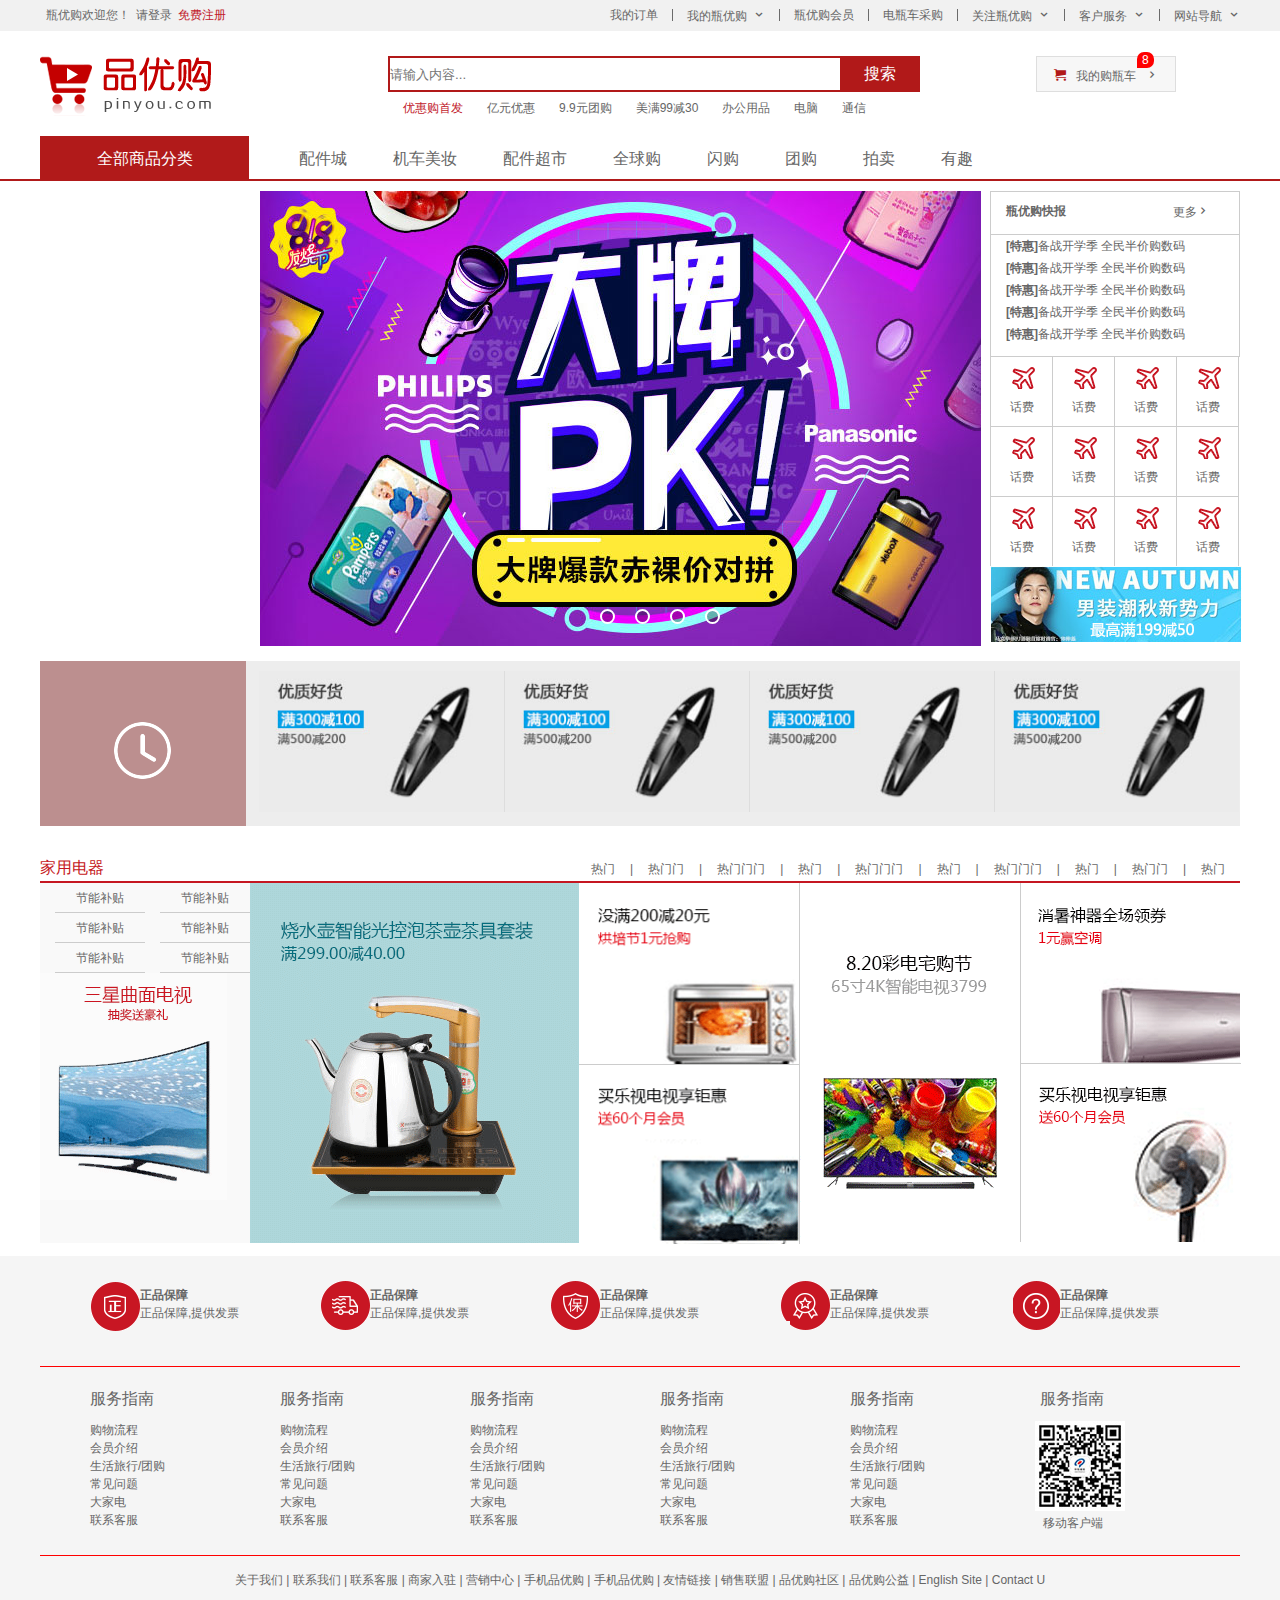
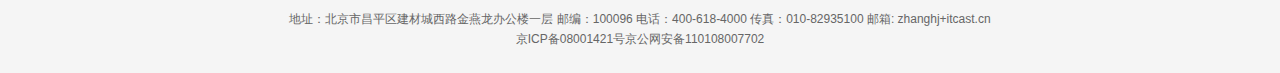
<file: index.html>
<!DOCTYPE html>
<html lang="en">

<head>
    <meta charset="UTF-8">
    <title>瓶优购</title>
    <meta name="viewport" content="width=device-width, initial-scale=1.0">
    <meta name="description" content="专业网上购买电瓶车电瓶，品优购商城-专业的综合网上购物商城,销售家电、数码通讯、电脑、家居百货、服装服饰、母婴、图书、食品等数万个品牌优质商品.便捷、诚信的服务，为您提供愉悦的网上购物体验!" />
    <meta name="keywords" content="网上购物,网上商城,手机,笔记本,电脑,MP3,CD,VCD,DV,相机,数码,配件,手表,存储卡,京东" />
    <link rel="shortcut icon" href="favicon.ico" type="image/x-icon" />
    <link rel="stylesheet" href="./css/base.css">
    <link rel="stylesheet" href="./css/common.css">
    <link rel="stylesheet" href="./css/index.css">
</head>

<body>
    <div class="shortcut">
        <div class="w">
            <div class="fl">
                <ul>
                    <li>瓶优购欢迎您！</li>
                    <li><a href="#">请登录</a></li>
                    <li><a href="注册页面.html" target="_blank" class="red">免费注册</a></li>
                </ul>
            </div>
            <div class="fr">
                <li><a href="#">我的订单</a></li>
                <li></li>
                <li class="icomoon"><a href="#">我的瓶优购</a></li>
                <li></li>
                <li><a href="#">瓶优购会员</a></li>
                <li></li>
                <li><a href="#">电瓶车采购</a></li>
                <li></li>
                <li class="icomoon"><a href="#">关注瓶优购</a></li>
                <li></li>
                <li class="icomoon"><a href="#">客户服务</a></li>
                <li></li>
                <li class="icomoon"><a href="#">网站导航</a></li>
            </div>
        </div>
    </div>
    <header class="header w">
        <div class="logo">
            <h1>
                <a herf="index.html" title="买电瓶就上瓶优购">瓶优购官网</a>
            </h1>
        </div>
        <div class="search w">
            <input type="text" placeholder="请输入内容..."><button>搜索</button>
            <div class="hotwords">
                <ul>
                    <li style="color: red;"><a href="#" class="red">优惠购首发</a></li>
                    <li><a href="#">亿元优惠</a></li>
                    <li><a href="#">9.9元团购</a></li>
                    <li><a href="#">美满99减30</a></li>
                    <li><a href="#">办公用品</a></li>
                    <li><a href="#">电脑</a></li>
                    <li><a href="#">通信</a></li>
                </ul>
            </div>
            <div class="shopcar">
                <a href="./购物车页面.html" target="_blank">我的购瓶车</a><span>8</span>
            </div>
        </div>
    </header>
    <nav class="nav">
        <div class="w">
            <div class="dropdown">
                <div class="dt">
                    全部商品分类
                </div>
                <div class="dd">
                    <ul>
                        <li><a href="#">家用电器</a> </li>
                        <li><a href="列表页.html" target="_blank">手机、</a><a href="#">数码、 </a><a href="#">通信</a> </li>
                        <li><a href="#">电脑、办公</a> </li>
                        <li><a href="#">家居、家具、家装、厨具</a> </li>
                        <li><a href="#">男装、女装、童装、内衣</a> </li>
                        <li><a href="#">个户化妆、清洁用品、宠物</a> </li>
                        <li><a href="#">鞋靴、箱包、珠宝、奢侈品</a> </li>
                        <li><a href="#">运动户外、钟表</a> </li>
                        <li><a href="#">汽车、汽车用品</a> </li>
                        <li><a href="#">母婴、玩具乐器</a> </li>
                        <li><a href="#">食品、酒类、生鲜、特产</a> </li>
                        <li><a href="#">医药保健</a> </li>
                        <li><a href="#">图书、音像、电子书</a> </li>
                        <li><a href="#">彩票、旅行、充值、票务</a> </li>
                        <li><a href="#">理财、众筹、白条、保险</a> </li>
                    </ul>
                </div>
            </div>
            <div class="navitems">
                <ul>
                    <li><a href="#">配件城</a></li>
                    <li><a href="#">机车美妆</a></li>
                    <li><a href="#">配件超市</a></li>
                    <li><a href="#">全球购</a></li>
                    <li><a href="#">闪购</a></li>
                    <li><a href="#">团购</a></li>
                    <li><a href="#">拍卖</a></li>
                    <li><a href="#">有趣</a></li>
                </ul>
            </div>
        </div>
    </nav>
    <div class="w main">
        <div class="focus">
            <img src="./upload/focus.jpg">
        </div>
        <div class="newflash">
            <div class="news">
                <div class="newshd">
                    <b>瓶优购快报</b><a href="#">更多</a>
                </div>
                <div class="newsbd">
                    <ul>
                        <li><a href="#"><b>[特惠]</b>备战开学季 全民半价购数码</a></li>
                        <li><a href="#"><b>[特惠]</b>备战开学季 全民半价购数码</a></li>
                        <li><a href="#"><b>[特惠]</b>备战开学季 全民半价购数码</a></li>
                        <li><a href="#"><b>[特惠]</b>备战开学季 全民半价购数码</a></li>
                        <li><a href="#"><b>[特惠]</b>备战开学季 全民半价购数码</a></li>
                    </ul>
                </div>
            </div>
            <div class="lifeservice">
                <ul>

                    <li>
                        <a href="#">话费</a>
                    </li>
                    <li>
                        <a href="#">话费</a>
                    </li>
                    <li>
                        <a href="#">话费</a>
                    </li>
                    <li>
                        <a href="#">话费</a>
                    </li>
                    <li>
                        <a href="#">话费</a>
                    </li>
                    <li>
                        <a href="#">话费</a>
                    </li>
                    <li>
                        <a href="#">话费</a>
                    </li>
                    <li>
                        <a href="#">话费</a>
                    </li>
                    <li>
                        <a href="#">话费</a>
                    </li>
                    <li>
                        <a href="#">话费</a>
                    </li>
                    <li>
                        <a href="#">话费</a>
                    </li>
                    <li>
                        <a href="#">话费</a>
                    </li>

                </ul>
            </div>
            <div class="bargain"><img src="./upload/bargin.png"></div>
            <div class="dian">
                <ul>
                    <li></li>
                    <li></li>
                    <li></li>
                    <li></li>
                </ul>
            </div>
        </div>
    </div>
    <div class="w recom">
        <div class="recomhd"><img src="./images/clock.png" alt=""></div>
        <div class="recombd">
            <ul>
                <li class="last">
                    <a href="#"><img src="./upload/pic.jpg"></a>
                </li>
                <li>
                    <a href="#"><img src="./upload/pic.jpg"></a>
                </li>
                <li>
                    <a href="#"><img src="./upload/pic.jpg"></a>
                </li>
                <li>
                    <a href="#"><img src="./upload/pic.jpg"></a>
                </li>
            </ul>
        </div>
    </div>
    <div class="floor">
        <div class="w jiadian" id="jd">
            <div class="box_hd">
                <h3>家用电器</h3>
                <div class="tab_list">
                    <ul>
                        <li><a href="#">热门</a>|</li>
                        <li><a href="#">热门门</a>|</li>
                        <li><a href="#">热门门门</a>|</li>
                        <li><a href="#">热门</a>|</li>
                        <li><a href="#">热门门门</a>|</li>
                        <li><a href="#">热门</a>|</li>
                        <li><a href="#">热门门门</a>|</li>
                        <li><a href="#">热门</a>|</li>
                        <li><a href="#">热门门</a>|</li>
                        <li><a href="#">热门</a></li>
                    </ul>
                </div>
            </div>
            <div class="box_bd">
                <div class="tab_content">
                    <div class="tab_list_item">
                        <div class="c210">
                            <ul>
                                <li><a href="#">节能补贴</a></li>
                                <li><a href="#">节能补贴</a></li>
                                <li><a href="#">节能补贴</a></li>
                                <li><a href="#">节能补贴</a></li>
                                <li><a href="#">节能补贴</a></li>
                                <li><a href="#">节能补贴</a></li>
                            </ul>
                            <img src="./upload/floor-1-1.png" alt="">
                        </div>
                        <div class="c329">
                            <a href=""><img src="./upload/floor-1-b01.png" alt=""></a>
                        </div>
                        <div class="c221">
                            <a href="#" class="bb"><img src="./upload/floor-1-2.png" alt=""></a>
                            <a href="#"><img src="./upload/floor-1-3.png" alt=""></a>
                        </div>
                        <div class="c221">
                            <a href=""><img src="./upload/floor-1-4.png" alt=""></a>
                        </div>
                        <div class="c219">
                            <a href="" class="bb"><img src="./upload/floor-1-5.png" alt=""></a>
                            <a href=""><img src="./upload/floor-1-6.png" alt=""></a>
                        </div>
                    </div>
                </div>
            </div>
        </div>
    </div>
    <footer class="footer">
        <div class="w">
            <div class="mod_service">
                <ul>
                    <li>
                        <h5></h5>
                        <h4>正品保障</h4>
                        <p>正品保障,提供发票</p>
                    </li>
                    <li>
                        <h5></h5>
                        <h4>正品保障</h4>
                        <p>正品保障,提供发票</p>
                    </li>
                    <li>
                        <h5></h5>
                        <h4>正品保障</h4>
                        <p>正品保障,提供发票</p>
                    </li>
                    <li>
                        <h5></h5>
                        <h4>正品保障</h4>
                        <p>正品保障,提供发票</p>
                    </li>
                    <li>
                        <h5></h5>
                        <h4>正品保障</h4>
                        <p>正品保障,提供发票</p>
                    </li>
                </ul>
            </div>
            <div class="mod_help">
                <dl>
                    <dt>服务指南</dt>
                    <dd>购物流程</dd>
                    <dd>会员介绍</dd>
                    <dd>生活旅行/团购</dd>
                    <dd>常见问题</dd>
                    <dd>大家电</dd>
                    <dd>联系客服</dd>
                </dl>
                <dl>
                    <dt>服务指南</dt>
                    <dd>购物流程</dd>
                    <dd>会员介绍</dd>
                    <dd>生活旅行/团购</dd>
                    <dd>常见问题</dd>
                    <dd>大家电</dd>
                    <dd>联系客服</dd>
                </dl>
                <dl>
                    <dt>服务指南</dt>
                    <dd>购物流程</dd>
                    <dd>会员介绍</dd>
                    <dd>生活旅行/团购</dd>
                    <dd>常见问题</dd>
                    <dd>大家电</dd>
                    <dd>联系客服</dd>
                </dl>
                <dl>
                    <dt>服务指南</dt>
                    <dd>购物流程</dd>
                    <dd>会员介绍</dd>
                    <dd>生活旅行/团购</dd>
                    <dd>常见问题</dd>
                    <dd>大家电</dd>
                    <dd>联系客服</dd>
                </dl>
                <dl>
                    <dt>服务指南</dt>
                    <dd>购物流程</dd>
                    <dd>会员介绍</dd>
                    <dd>生活旅行/团购</dd>
                    <dd>常见问题</dd>
                    <dd>大家电</dd>
                    <dd>联系客服</dd>
                </dl>
                <dl class="last">
                    <dt>服务指南</dt>
                    <dd><img src="./images/wx_cz.jpg">移动客户端</dd>
                </dl>
            </div>
            <div class="mod_copyright">
                <div class="links">
                    <a href="#">关于我们</a> |
                    <a href="#">联系我们</a> |
                    <a href="#">联系客服</a> |
                    <a href="#">商家入驻</a> |
                    <a href="#">营销中心</a> |
                    <a href="#">手机品优购</a> |
                    <a href="#">手机品优购</a> |
                    <a href="#">友情链接</a> |
                    <a href="#">销售联盟</a> |
                    <a href="#">品优购社区</a> |
                    <a href="#">品优购公益</a> |
                    <a href="#">English Site</a> |
                    <a href="#">Contact U</a>


                </div>
                <div class="copyright">地址：北京市昌平区建材城西路金燕龙办公楼一层 邮编：100096 电话：400-618-4000 传真：010-82935100 邮箱: zhanghj+itcast.cn</br>
                    京ICP备08001421号京公网安备110108007702</div>
            </div>
        </div>
    </footer>
    <div class="sidebar">
        <ul>
            <li><a href="#jd">家电选购</a></li>
            <li><a href="">数码产品</a></li>
            <li><a href="">日用百货</a></li>
            <li><a href="">母婴用品</a></li>
        </ul>
    </div>



</body>

</html>
</file>
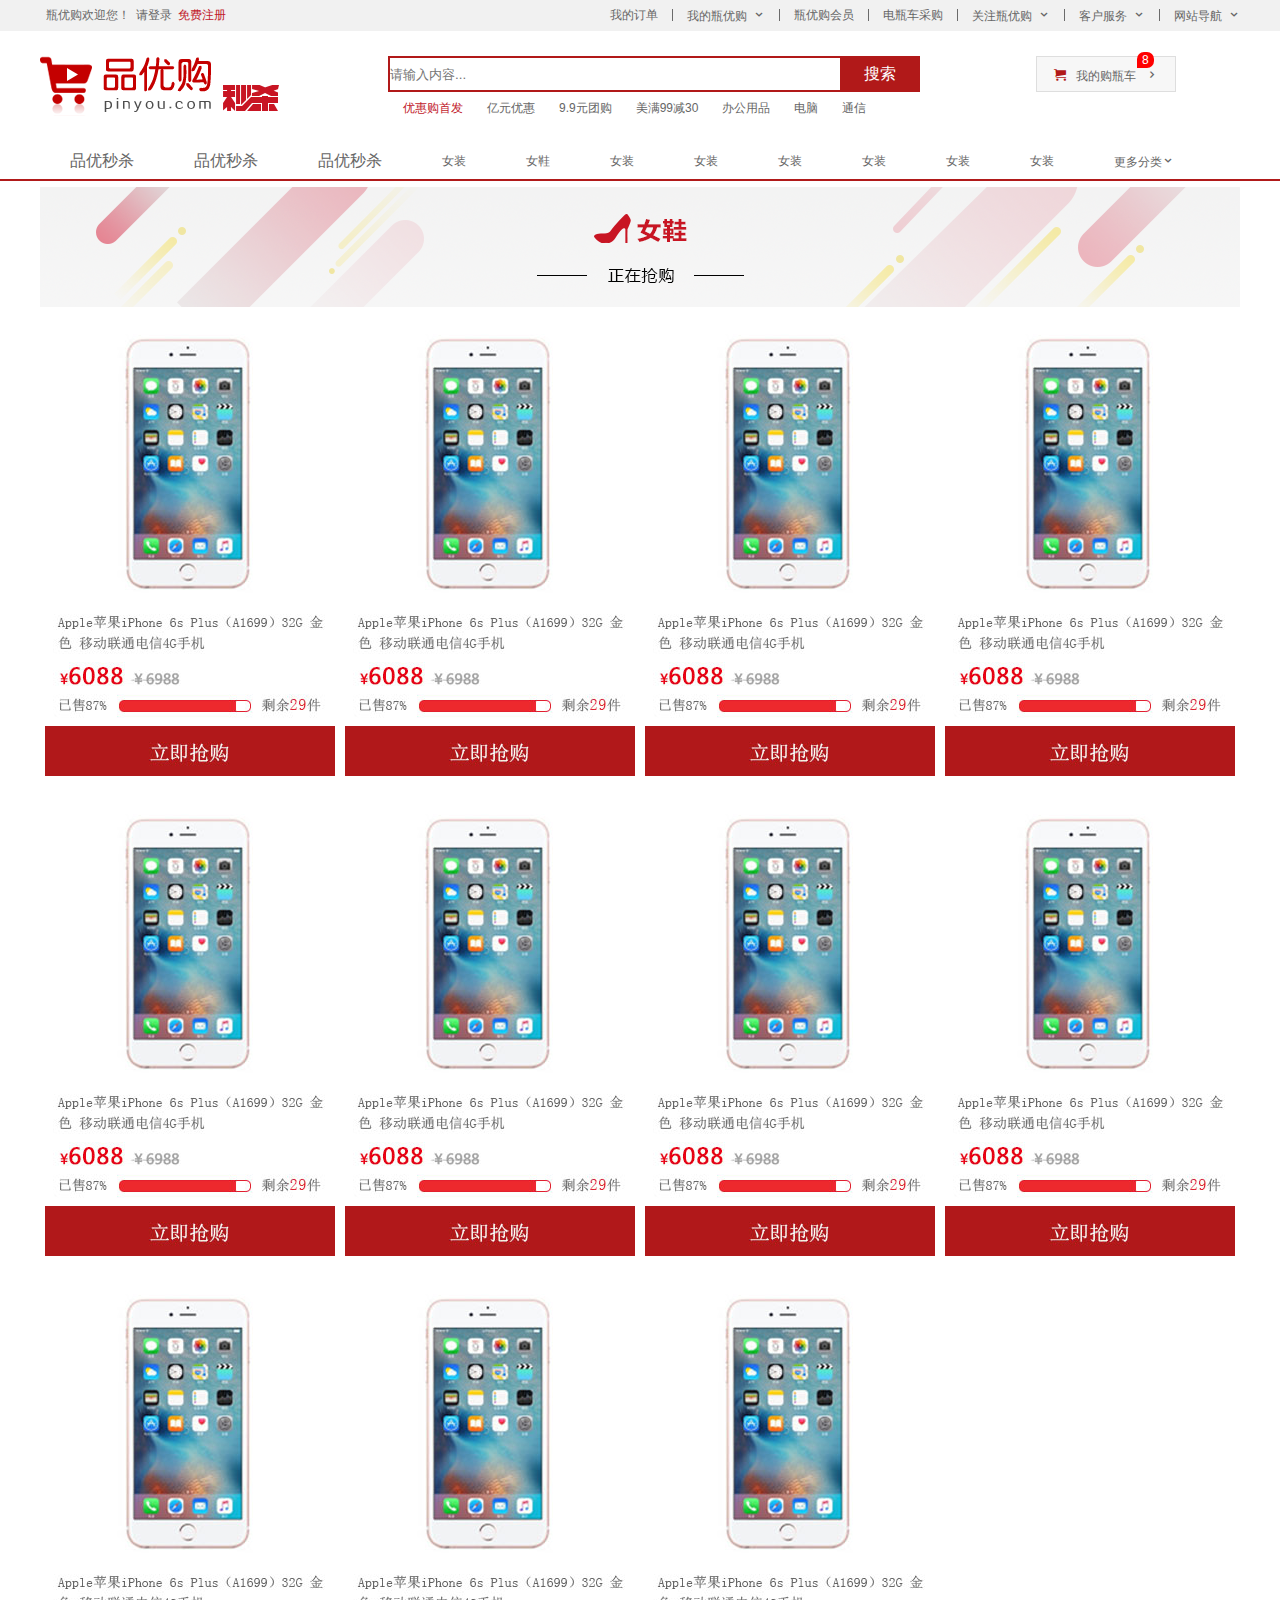
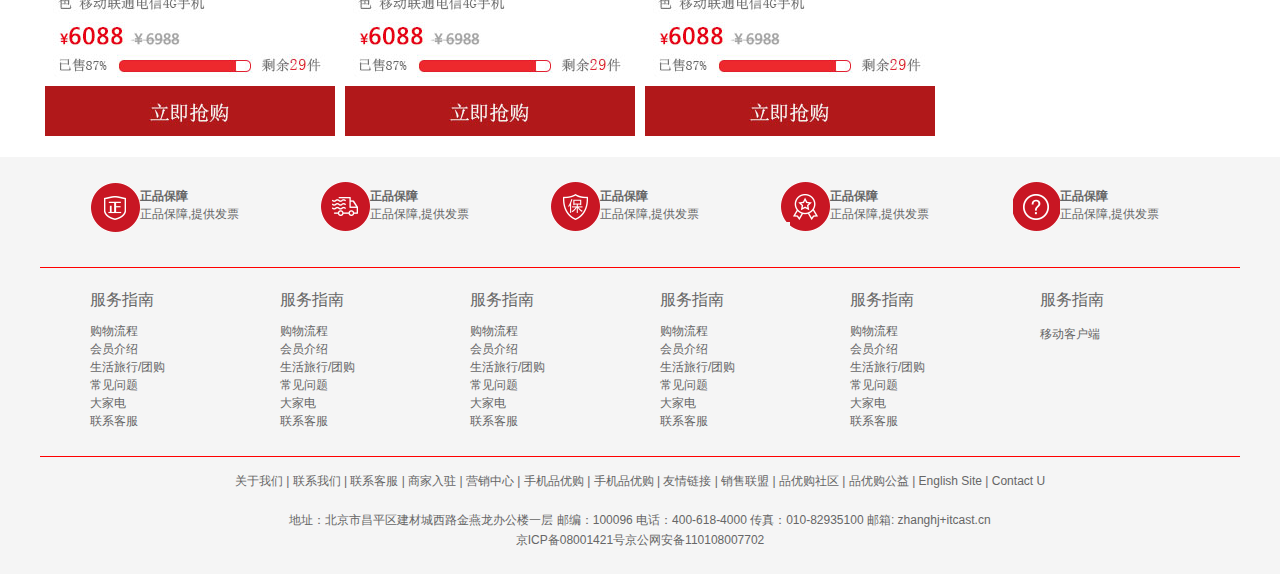
<file: 列表页.html>
<!DOCTYPE html>
<html lang="en">

<head>
    <meta charset="UTF-8">
    <meta name="viewport" content="width=device-width, initial-scale=1.0">
    <meta name="description" content="专业网上购买电瓶车电瓶，品优购商城-专业的综合网上购物商城,销售家电、数码通讯、电脑、家居百货、服装服饰、母婴、图书、食品等数万个品牌优质商品.便捷、诚信的服务，为您提供愉悦的网上购物体验!" />
    <meta name="keywords" content="网上购物,网上商城,手机,笔记本,电脑,MP3,CD,VCD,DV,相机,数码,配件,手表,存储卡,京东" />
    <link rel="shortcut icon" href="favicon.ico" type="image/x-icon" />
    <link rel="stylesheet" href="./css/base.css">
    <link rel="stylesheet" href="./css/common.css">
    <link rel="stylesheet" href="./css/lb.css">
    <title>列表页</title>
</head>

<body>
    <div class="shortcut">
        <div class="w">
            <div class="fl">
                <ul>
                    <li>瓶优购欢迎您！</li>
                    <li><a href="#">请登录</a></li>
                    <li><a href="#" class="red">免费注册</a></li>
                </ul>
            </div>
            <div class="fr">
                <li><a href="#">我的订单</a></li>
                <li></li>
                <li class="icomoon"><a href="#">我的瓶优购</a></li>
                <li></li>
                <li><a href="#">瓶优购会员</a></li>
                <li></li>
                <li><a href="#">电瓶车采购</a></li>
                <li></li>
                <li class="icomoon"><a href="#">关注瓶优购</a></li>
                <li></li>
                <li class="icomoon"><a href="#">客户服务</a></li>
                <li></li>
                <li class="icomoon"><a href="#">网站导航</a></li>
            </div>
        </div>
    </div>
    <header class="header w">
        <div class="logo">
            <h1>
                <a herf="index.html" title="买电瓶就上瓶优购">瓶优购官网</a>
            </h1>
        </div>
        <div class="search w">
            <input type="text" placeholder="请输入内容..."><button>搜索</button>
            <div class="hotwords">
                <ul>
                    <li style="color: red;"><a href="#" class="red">优惠购首发</a></li>
                    <li><a href="#">亿元优惠</a></li>
                    <li><a href="#">9.9元团购</a></li>
                    <li><a href="#">美满99减30</a></li>
                    <li><a href="#">办公用品</a></li>
                    <li><a href="#">电脑</a></li>
                    <li><a href="#">通信</a></li>
                </ul>
            </div>
            <div class="shopcar">
                <a href="#">我的购瓶车</a><span>8</span>
            </div>
        </div>
        <div class="ms"><img src="./loadlb/sk.png" alt=""></div>
    </header>
    <nav>
        <div class="w">
            <ul>
                <li><a herf="#">品优秒杀</a></li>
                <li><a herf="#">品优秒杀</a></li>
                <li><a herf="#">品优秒杀</a></li>
                <li><a herf="#">女装</a></li>
                <li><a herf="#">女鞋</a></li>
                <li><a herf="#">女装</a></li>
                <li><a herf="#">女装</a></li>
                <li><a herf="#">女装</a></li>
                <li><a herf="#">女装</a></li>
                <li><a herf="#">女装</a></li>
                <li><a herf="#">女装</a></li>
                <li class="last"><a herf="#">更多分类</a></li>
            </ul>

        </div>
    </nav>
    <div class="w sk_container">
        <div class="sk_hd">
            <img src="./loadlb/bg_03.png" alt="">
        </div>
        <div class="sk_bd clearfix">
            <ul>
                <li>
                    <a href="./手机页详情.html" target="_blank"><img src="./loadlb/list.jpg" alt=""></a>
                </li>
                <li>
                    <a href="#"><img src="./loadlb/list.jpg" alt=""></a>
                </li>
                <li>
                    <a href="#"><img src="./loadlb/list.jpg" alt=""></a>
                </li>
                <li>
                    <a href="#"><img src="./loadlb/list.jpg" alt=""></a>
                </li>
                <li>
                    <a href="#"><img src="./loadlb/list.jpg" alt=""></a>
                </li>
                <li>
                    <a href="#"><img src="./loadlb/list.jpg" alt=""></a>
                </li>
                <li>
                    <a href="#"><img src="./loadlb/list.jpg" alt=""></a>
                </li>
                <li>
                    <a href="#"><img src="./loadlb/list.jpg" alt=""></a>
                </li>
                <li>
                    <a href="#"><img src="./loadlb/list.jpg" alt=""></a>
                </li>
                <li>
                    <a href="#"><img src="./loadlb/list.jpg" alt=""></a>
                </li>
                <li>
                    <a href="#"><img src="./loadlb/list.jpg" alt=""></a>
                </li>

            </ul>
        </div>
    </div>







    <footer class="footer">
        <div class="w">
            <div class="mod_service">
                <ul>
                    <li>
                        <h5></h5>
                        <h4>正品保障</h4>
                        <p>正品保障,提供发票</p>
                    </li>
                    <li>
                        <h5></h5>
                        <h4>正品保障</h4>
                        <p>正品保障,提供发票</p>
                    </li>
                    <li>
                        <h5></h5>
                        <h4>正品保障</h4>
                        <p>正品保障,提供发票</p>
                    </li>
                    <li>
                        <h5></h5>
                        <h4>正品保障</h4>
                        <p>正品保障,提供发票</p>
                    </li>
                    <li>
                        <h5></h5>
                        <h4>正品保障</h4>
                        <p>正品保障,提供发票</p>
                    </li>
                </ul>
            </div>
            <div class="mod_help">
                <dl>
                    <dt>服务指南</dt>
                    <dd>购物流程</dd>
                    <dd>会员介绍</dd>
                    <dd>生活旅行/团购</dd>
                    <dd>常见问题</dd>
                    <dd>大家电</dd>
                    <dd>联系客服</dd>
                </dl>
                <dl>
                    <dt>服务指南</dt>
                    <dd>购物流程</dd>
                    <dd>会员介绍</dd>
                    <dd>生活旅行/团购</dd>
                    <dd>常见问题</dd>
                    <dd>大家电</dd>
                    <dd>联系客服</dd>
                </dl>
                <dl>
                    <dt>服务指南</dt>
                    <dd>购物流程</dd>
                    <dd>会员介绍</dd>
                    <dd>生活旅行/团购</dd>
                    <dd>常见问题</dd>
                    <dd>大家电</dd>
                    <dd>联系客服</dd>
                </dl>
                <dl>
                    <dt>服务指南</dt>
                    <dd>购物流程</dd>
                    <dd>会员介绍</dd>
                    <dd>生活旅行/团购</dd>
                    <dd>常见问题</dd>
                    <dd>大家电</dd>
                    <dd>联系客服</dd>
                </dl>
                <dl>
                    <dt>服务指南</dt>
                    <dd>购物流程</dd>
                    <dd>会员介绍</dd>
                    <dd>生活旅行/团购</dd>
                    <dd>常见问题</dd>
                    <dd>大家电</dd>
                    <dd>联系客服</dd>
                </dl>
                <dl class="last">
                    <dt>服务指南</dt>
                    <dd>移动客户端</dd>
                </dl>
            </div>
            <div class="mod_copyright">
                <div class="links">
                    <a href="#">关于我们</a> |
                    <a href="#">联系我们</a> |
                    <a href="#">联系客服</a> |
                    <a href="#">商家入驻</a> |
                    <a href="#">营销中心</a> |
                    <a href="#">手机品优购</a> |
                    <a href="#">手机品优购</a> |
                    <a href="#">友情链接</a> |
                    <a href="#">销售联盟</a> |
                    <a href="#">品优购社区</a> |
                    <a href="#">品优购公益</a> |
                    <a href="#">English Site</a> |
                    <a href="#">Contact U</a>


                </div>
                <div class="copyright">地址：北京市昌平区建材城西路金燕龙办公楼一层 邮编：100096 电话：400-618-4000 传真：010-82935100 邮箱: zhanghj+itcast.cn</br>
                    京ICP备08001421号京公网安备110108007702</div>
            </div>
        </div>
    </footer>

</body>

</html>
</file>
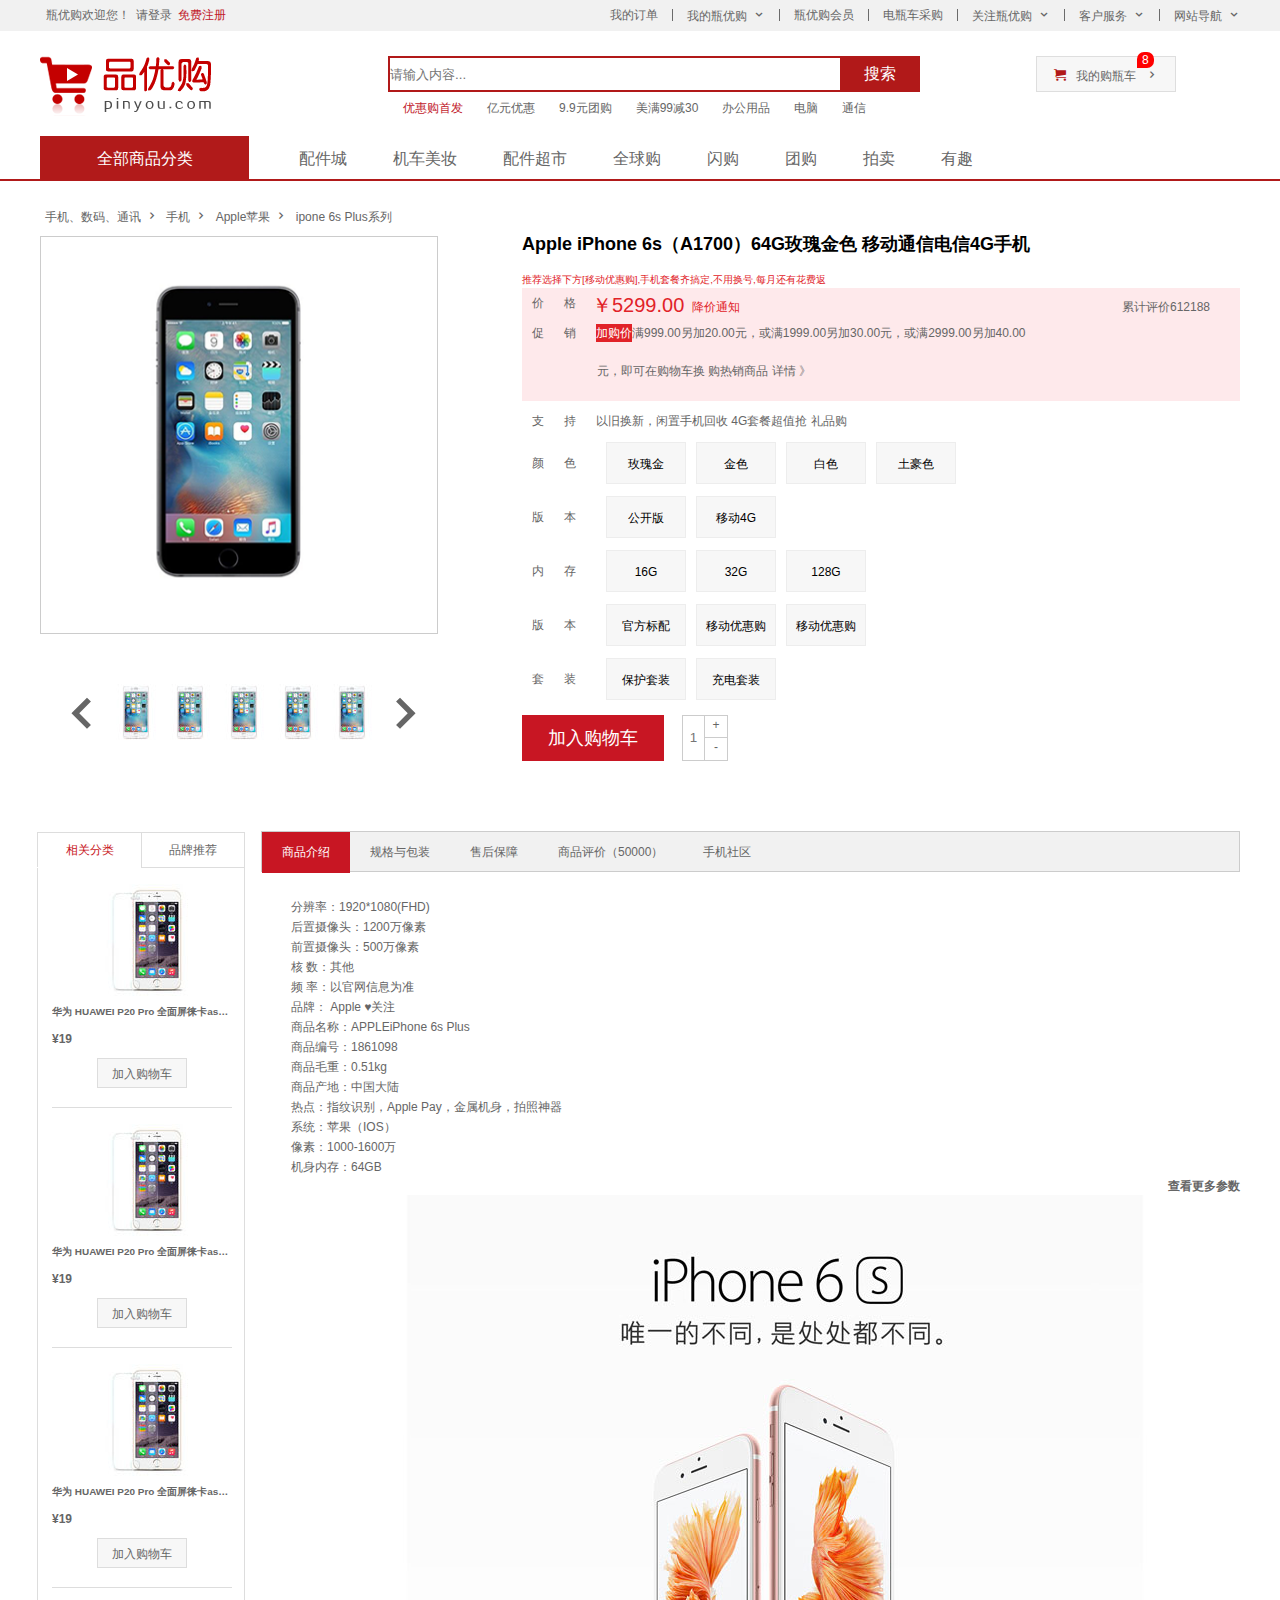
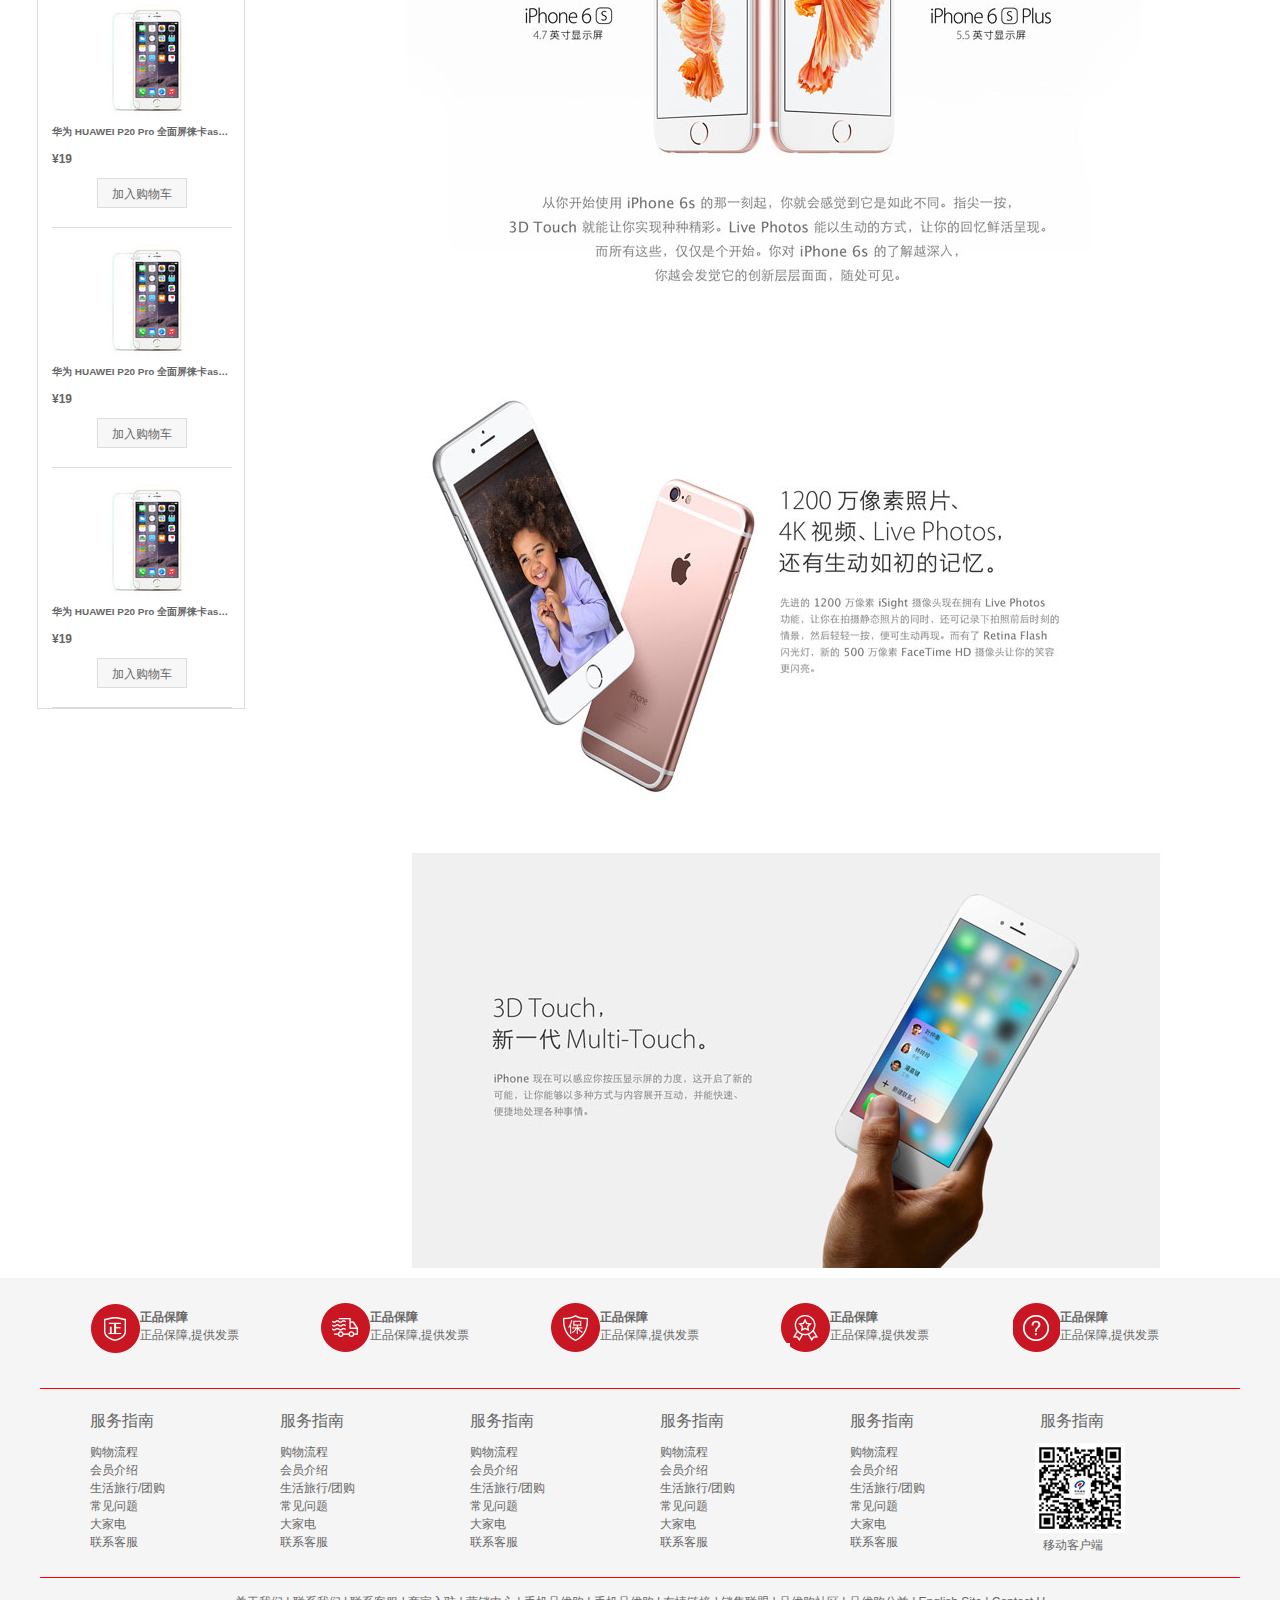
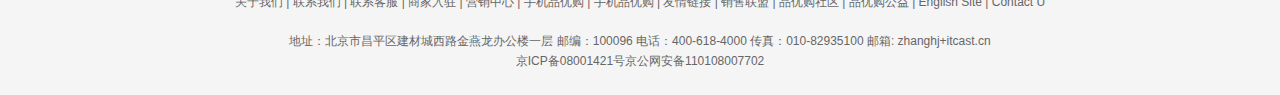
<file: 手机页详情.html>
<!DOCTYPE html>
<html lang="en">

<head>
    <meta charset="UTF-8">
    <meta name="viewport" content="width=device-width, initial-scale=1.0">
    <title>手机详情页面</title>
    <link rel="shortcut icon" href="favicon.ico" type="image/x-icon" />
    <link rel="stylesheet" href="./css/base.css">
    <link rel="stylesheet" href="./css/common.css">
    <link rel="stylesheet" href="./css/xq.css">
</head>

<body>
    <div class="shortcut">
        <div class="w">
            <div class="fl">
                <ul>
                    <li>瓶优购欢迎您！</li>
                    <li><a href="#">请登录</a></li>
                    <li><a href="#" class="red">免费注册</a></li>
                </ul>
            </div>
            <div class="fr">
                <li><a href="#">我的订单</a></li>
                <li></li>
                <li class="icomoon"><a href="#">我的瓶优购</a></li>
                <li></li>
                <li><a href="#">瓶优购会员</a></li>
                <li></li>
                <li><a href="#">电瓶车采购</a></li>
                <li></li>
                <li class="icomoon"><a href="#">关注瓶优购</a></li>
                <li></li>
                <li class="icomoon"><a href="#">客户服务</a></li>
                <li></li>
                <li class="icomoon"><a href="#">网站导航</a></li>
            </div>
        </div>
    </div>
    <header class="header w">
        <div class="logo">
            <h1>
                <a herf="index.html" title="买电瓶就上瓶优购">瓶优购官网</a>
            </h1>
        </div>
        <div class="search w">
            <input type="text" placeholder="请输入内容..."><button>搜索</button>
            <div class="hotwords">
                <ul>
                    <li style="color: red;"><a href="#" class="red">优惠购首发</a></li>
                    <li><a href="#">亿元优惠</a></li>
                    <li><a href="#">9.9元团购</a></li>
                    <li><a href="#">美满99减30</a></li>
                    <li><a href="#">办公用品</a></li>
                    <li><a href="#">电脑</a></li>
                    <li><a href="#">通信</a></li>
                </ul>
            </div>
            <div class="shopcar">
                <a href="./购物车页面.html">我的购瓶车</a><span>8</span>
            </div>
        </div>
    </header>
    <nav class="nav">
        <div class="w">
            <div class="dropdown">
                <div class="dt">
                    全部商品分类
                </div>
                <div class="dd">
                    <ul>
                        <li><a href="#">家用电器</a> </li>
                        <li><a href="#">手机、</a><a href="#">数码、 </a><a href="#">通信</a> </li>
                        <li><a href="#">电脑、办公</a> </li>
                        <li><a href="#">家居、家具、家装、厨具</a> </li>
                        <li><a href="#">男装、女装、童装、内衣</a> </li>
                        <li><a href="#">个户化妆、清洁用品、宠物</a> </li>
                        <li><a href="#">鞋靴、箱包、珠宝、奢侈品</a> </li>
                        <li><a href="#">运动户外、钟表</a> </li>
                        <li><a href="#">汽车、汽车用品</a> </li>
                        <li><a href="#">母婴、玩具乐器</a> </li>
                        <li><a href="#">食品、酒类、生鲜、特产</a> </li>
                        <li><a href="#">医药保健</a> </li>
                        <li><a href="#">图书、音像、电子书</a> </li>
                        <li><a href="#">彩票、旅行、充值、票务</a> </li>
                        <li><a href="#">理财、众筹、白条、保险</a> </li>
                    </ul>
                </div>
            </div>
            <div class="navitems">
                <ul>
                    <li><a href="#">配件城</a></li>
                    <li><a href="#">机车美妆</a></li>
                    <li><a href="#">配件超市</a></li>
                    <li><a href="#">全球购</a></li>
                    <li><a href="#">闪购</a></li>
                    <li><a href="#">团购</a></li>
                    <li><a href="#">拍卖</a></li>
                    <li><a href="#">有趣</a></li>
                </ul>
            </div>
        </div>
    </nav>
    <div class="de_container w">
        <div class="crumb_wrap">
            <a href="#">手机、数码、通讯</a><span></span>
            <a href="#">手机</a><span></span>
            <a href="#">Apple苹果</a><span></span>
            <a href="#">ipone 6s Plus系列</a>
        </div>
        <div class="product_intro w">
            <div class="productfl">
                <div class="one"><img src="./loadxq/s3.png" alt=""></div>

                <div class="two">
                    <ul>
                        <li></li>
                        <li><img src="./loadxq/pre.jpg" alt=""></li>
                        <li><img src="./loadxq/pre.jpg" alt=""></li>
                        <li><img src="./loadxq/pre.jpg" alt=""></li>
                        <li><img src="./loadxq/pre.jpg" alt=""></li>
                        <li><img src="./loadxq/pre.jpg" alt=""></li>
                        <li></li>
                    </ul>
                </div>
            </div>
            <div class="productfr">
                <h2>Apple iPhone 6s（A1700）64G玫瑰金色 移动通信电信4G手机</h2>
                <h5>推荐选择下方[移动优惠购],手机套餐齐搞定,不用换号,每月还有花费返</h5>
                <div class="jgb">

                    <dl>
                        <dt>价格</dt>
                        <dd><i>￥5299.00</i></dd>
                        <dd><a href="#" class="jj">降价通知</a></dd>
                        <dd class="pj">累计评价612188</dd>
                    </dl>
                    <dl class="cx">
                        <dt>促销</dt>

                        <dd><b>加购价</b>满999.00另加20.00元，或满1999.00另加30.00元，或满2999.00另加40.00</dd>
                        <dd class="last">元，即可在购物车换 购热销商品 详情 》</dd>
                    </dl>
                    <dl>
                        <dt>支持</dt>
                        <dd>以旧换新，闲置手机回收 4G套餐超值抢 礼品购</dd>
                    </dl>
                    <div class="ys">
                        <dl>
                            <dt>颜色</dt>
                            <dd><a href="#">玫瑰金</a></dd>
                            <dd><a href="#">金色</a></dd>
                            <dd><a href="#">白色</a></dd>
                            <dd><a href="#">土豪色</a></dd>
                        </dl>
                        <div class="ys">
                            <dl>
                                <dt>版本</dt>
                                <dd><a href="#">公开版</a></dd>
                                <dd><a href="#">移动4G</a></dd>
                            </dl>
                        </div>
                        <div class="ys">
                            <dl>
                                <dt>内存</dt>
                                <dd><a href="#">16G</a></dd>
                                <dd><a href="#">32G</a></dd>
                                <dd><a href="#">128G</a></dd>
                            </dl>
                        </div>
                        <div class="ys">
                            <dl>
                                <dt>版本</dt>
                                <dd><a href="#">官方标配</a></dd>
                                <dd><a href="#">移动优惠购</a></dd>
                                <dd><a href="#">移动优惠购</a></dd>
                            </dl>
                        </div>
                        <div class="ys">
                            <dl>
                                <dt>套装</dt>
                                <dd><a href="#">保护套装</a></dd>
                                <dd><a href="#">充电套装</a></dd>
                            </dl>
                        </div>
                        <div class="gwc">

                            加入购物车


                        </div>
                        <div class="sl">
                            <input type="text" placeholder="1">
                            <div class="slr">
                                <ul>
                                    <li class="t">+</li>
                                    <li class="b">-</li>
                                </ul>
                            </div>
                        </div>
                    </div>


                </div>

            </div>
        </div>
    </div>
    <div class="w">
        <div class="tab_list">
            <div class="top">
                <a href="#">商品介绍</a>
                <a href="#">规格与包装</a>
                <a href="#">售后保障</a>
                <a href="#">商品评价（50000）</a>
                <a href="#">手机社区</a>
            </div>
            <div class="item">
                <div class="item_info">
                    <ul>
                        <li>分辨率：1920*1080(FHD)</li>
                        <li>后置摄像头：1200万像素</li>
                        <li>前置摄像头：500万像素</li>
                        <li>核 数：其他</li>
                        <li>频 率：以官网信息为准</li>
                        <li>品牌： Apple ♥关注</li>
                        <li>商品名称：APPLEiPhone 6s Plus</li>
                        <li>商品编号：1861098</li>
                        <li>商品毛重：0.51kg</li>
                        <li>商品产地：中国大陆</li>
                        <li>热点：指纹识别，Apple Pay，金属机身，拍照神器</li>
                        <li>系统：苹果（IOS）</li>
                        <li>像素：1000-1600万</li>
                        <li>机身内存：64GB</li>
                    </ul>
                    <h4 class="clearfix"><a href="#">查看更多参数</a></h4>
                    <ul class="tp clearfix">
                        <li><img src="./loadxq/detail_img1.jpg" alt=""></li>
                        <li><img src="./loadxq/detail_img2.jpg" alt=""></li>
                        <li><img src="./loadxq/detail_img3.jpg" alt=""></li>
                    </ul>
                </div>
                <div class="asidefl">
                    <div class="tab_list">
                        <div class="tl">相关分类</div>
                        <div class="tr">品牌推荐</div>

                    </div>
                    <div class="tab_con">
                        <ul>
                            <li>
                                <img src="./loadxq/aside_img.jpg" alt="">
                                <h5>华为 HUAWEI P20 Pro 全面屏徕卡asdadasd</h5>
                                <h4>¥19</h4>
                                <a href="#">加入购物车</a>
                            </li>
                            <li>
                                <img src="./loadxq/aside_img.jpg" alt="">
                                <h5>华为 HUAWEI P20 Pro 全面屏徕卡asdadasd</h5>
                                <h4>¥19</h4>
                                <a href="#">加入购物车</a>
                            </li>
                            <li>
                                <img src="./loadxq/aside_img.jpg" alt="">
                                <h5>华为 HUAWEI P20 Pro 全面屏徕卡asdadasd</h5>
                                <h4>¥19</h4>
                                <a href="#">加入购物车</a>
                            </li>
                            <li>
                                <img src="./loadxq/aside_img.jpg" alt="">
                                <h5>华为 HUAWEI P20 Pro 全面屏徕卡asdadasd</h5>
                                <h4>¥19</h4>
                                <a href="#">加入购物车</a>
                            </li>
                            <li>
                                <img src="./loadxq/aside_img.jpg" alt="">
                                <h5>华为 HUAWEI P20 Pro 全面屏徕卡asdadasd</h5>
                                <h4>¥19</h4>
                                <a href="#">加入购物车</a>
                            </li>
                            <li>
                                <img src="./loadxq/aside_img.jpg" alt="">
                                <h5>华为 HUAWEI P20 Pro 全面屏徕卡asdadasd</h5>
                                <h4>¥19</h4>
                                <a href="#">加入购物车</a>
                            </li>
                        </ul>
                    </div>
                </div>
            </div>
        </div>
    </div>



    <footer class="footer">
        <div class="w">
            <div class="mod_service">
                <ul>
                    <li>
                        <h5></h5>
                        <h4>正品保障</h4>
                        <p>正品保障,提供发票</p>
                    </li>
                    <li>
                        <h5></h5>
                        <h4>正品保障</h4>
                        <p>正品保障,提供发票</p>
                    </li>
                    <li>
                        <h5></h5>
                        <h4>正品保障</h4>
                        <p>正品保障,提供发票</p>
                    </li>
                    <li>
                        <h5></h5>
                        <h4>正品保障</h4>
                        <p>正品保障,提供发票</p>
                    </li>
                    <li>
                        <h5></h5>
                        <h4>正品保障</h4>
                        <p>正品保障,提供发票</p>
                    </li>
                </ul>
            </div>
            <div class="mod_help">
                <dl>
                    <dt>服务指南</dt>
                    <dd>购物流程</dd>
                    <dd>会员介绍</dd>
                    <dd>生活旅行/团购</dd>
                    <dd>常见问题</dd>
                    <dd>大家电</dd>
                    <dd>联系客服</dd>
                </dl>
                <dl>
                    <dt>服务指南</dt>
                    <dd>购物流程</dd>
                    <dd>会员介绍</dd>
                    <dd>生活旅行/团购</dd>
                    <dd>常见问题</dd>
                    <dd>大家电</dd>
                    <dd>联系客服</dd>
                </dl>
                <dl>
                    <dt>服务指南</dt>
                    <dd>购物流程</dd>
                    <dd>会员介绍</dd>
                    <dd>生活旅行/团购</dd>
                    <dd>常见问题</dd>
                    <dd>大家电</dd>
                    <dd>联系客服</dd>
                </dl>
                <dl>
                    <dt>服务指南</dt>
                    <dd>购物流程</dd>
                    <dd>会员介绍</dd>
                    <dd>生活旅行/团购</dd>
                    <dd>常见问题</dd>
                    <dd>大家电</dd>
                    <dd>联系客服</dd>
                </dl>
                <dl>
                    <dt>服务指南</dt>
                    <dd>购物流程</dd>
                    <dd>会员介绍</dd>
                    <dd>生活旅行/团购</dd>
                    <dd>常见问题</dd>
                    <dd>大家电</dd>
                    <dd>联系客服</dd>
                </dl>
                <dl class="last">
                    <dt>服务指南</dt>
                    <dd><img src="./images/wx_cz.jpg">移动客户端</dd>
                </dl>
            </div>
            <div class="mod_copyright">
                <div class="links">
                    <a href="#">关于我们</a> |
                    <a href="#">联系我们</a> |
                    <a href="#">联系客服</a> |
                    <a href="#">商家入驻</a> |
                    <a href="#">营销中心</a> |
                    <a href="#">手机品优购</a> |
                    <a href="#">手机品优购</a> |
                    <a href="#">友情链接</a> |
                    <a href="#">销售联盟</a> |
                    <a href="#">品优购社区</a> |
                    <a href="#">品优购公益</a> |
                    <a href="#">English Site</a> |
                    <a href="#">Contact U</a>


                </div>
                <div class="copyright">地址：北京市昌平区建材城西路金燕龙办公楼一层 邮编：100096 电话：400-618-4000 传真：010-82935100 邮箱: zhanghj+itcast.cn</br>
                    京ICP备08001421号京公网安备110108007702</div>
            </div>
        </div>
    </footer>
</body>

</html>
</file>
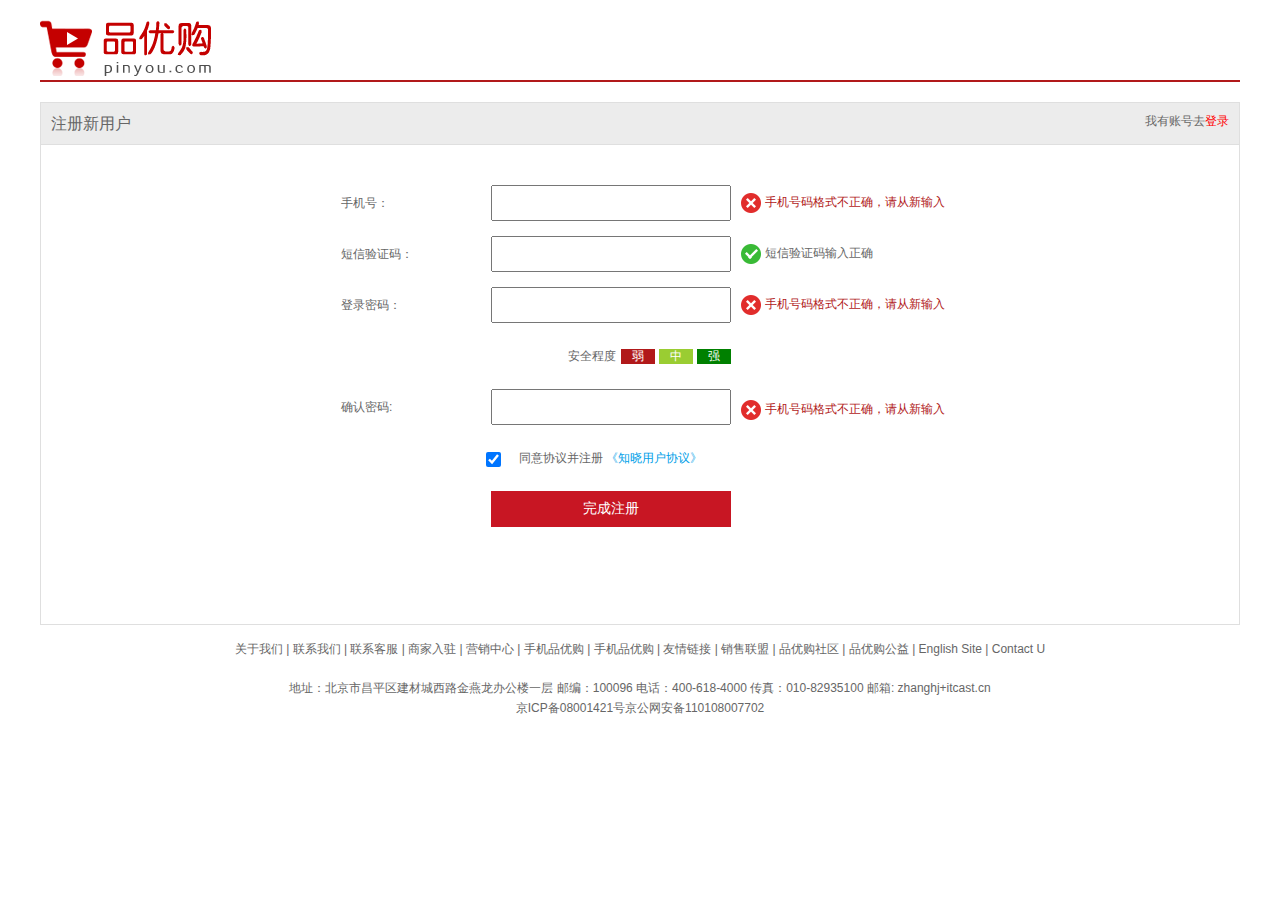
<file: 注册页面.html>
<!DOCTYPE html>
<html lang="en">

<head>
    <meta charset="UTF-8">
    <meta name="viewport" content="width=device-width, initial-scale=1.0">
    <meta name="description" content="专业网上购买电瓶车电瓶，品优购商城-专业的综合网上购物商城,销售家电、数码通讯、电脑、家居百货、服装服饰、母婴、图书、食品等数万个品牌优质商品.便捷、诚信的服务，为您提供愉悦的网上购物体验!" />
    <meta name="keywords" content="网上购物,网上商城,手机,笔记本,电脑,MP3,CD,VCD,DV,相机,数码,配件,手表,存储卡,京东" />
    <link rel="shortcut icon" href="favicon.ico" type="image/x-icon" />
    <link rel="stylesheet" href="./css/base.css">
    <link rel="stylesheet" href="./css/zc.css">
    <title>注册页</title>
</head>

<body>
    <div class="w">
        <header>
            <div class="logo">
                <h1>
                    <a herf="index.html" title="买电瓶就上瓶优购">瓶优购官网</a>
                </h1>
            </div>
        </header>
    </div>
    <div class="w registerarea">
        <div class="top">
            <div class="lt">注册新用户</div>
            <div class="rt">我有账号去<a href="#">登录</a></div>
        </div>
        <div class="bm">
            <ul>
                <li>手机号：<input type="tel"></li>
                <li>短信验证码：<input type="number"></li>
                <li>登录密码：<input type="password"></li>
                <li class="aq">安全程度
                    <i class="ruo">弱</i>
                    <i class="zhong">中</i>
                    <i class="qiang">强</i>
                </li>
                <li>确认密码:<input type="password"></li>
                <li><input type="checkbox" checked="checkbox" class="rad">同意协议并注册 <a href="#" class="xy">《知晓用户协议》</a></li>
                <li class="submit">
                    <input type="submit" value="完成注册">
                </li>
            </ul>
            <ul class="aft">
                <li class="red">手机号码格式不正确，请从新输入</li>
                <li class="zq">短信验证码输入正确</li>
                <li class="red">手机号码格式不正确，请从新输入</li>
                <li class="lastone red">手机号码格式不正确，请从新输入</li>
            </ul>
        </div>
    </div>
    <div class="mod_copyright">
        <div class="links">
            <a href="#">关于我们</a> |
            <a href="#">联系我们</a> |
            <a href="#">联系客服</a> |
            <a href="#">商家入驻</a> |
            <a href="#">营销中心</a> |
            <a href="#">手机品优购</a> |
            <a href="#">手机品优购</a> |
            <a href="#">友情链接</a> |
            <a href="#">销售联盟</a> |
            <a href="#">品优购社区</a> |
            <a href="#">品优购公益</a> |
            <a href="#">English Site</a> |
            <a href="#">Contact U</a>


        </div>
        <div class="copyright">地址：北京市昌平区建材城西路金燕龙办公楼一层 邮编：100096 电话：400-618-4000 传真：010-82935100 邮箱: zhanghj+itcast.cn</br>
            京ICP备08001421号京公网安备110108007702</div>
    </div>
</body>

</html>
</file>
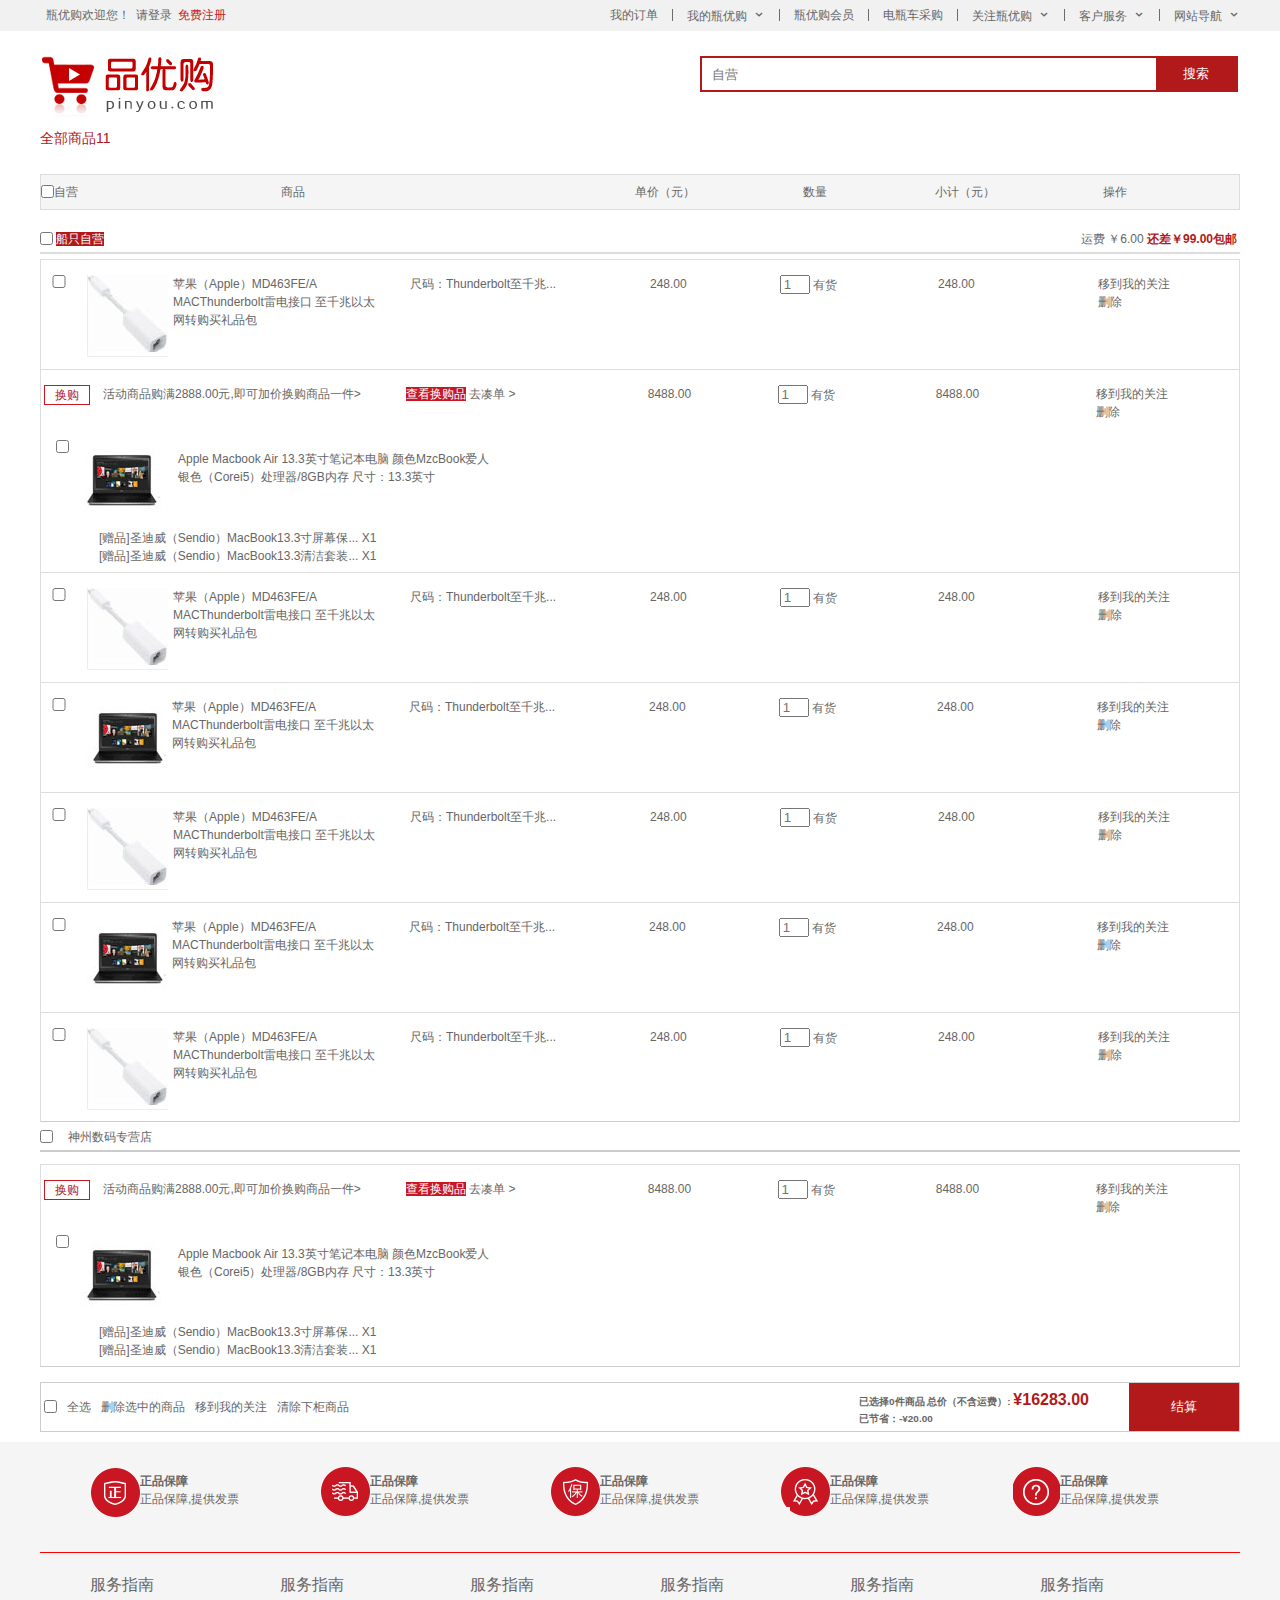
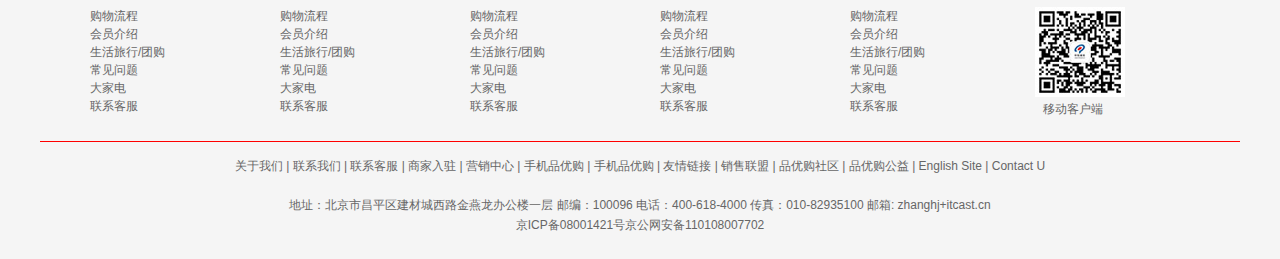
<file: 购物车页面.html>
<!DOCTYPE html>
<html lang="en">

<head>
    <meta charset="UTF-8">
    <meta name="viewport" content="width=device-width, initial-scale=1.0">
    <title>购物车</title>
    <link rel="stylesheet" href="./css/gwc.css">
    <link rel="shortcut icon" href="favicon.ico" type="image/x-icon" />
    <link rel="stylesheet" href="./css/base.css">
</head>

<body>
    <div class="shortcut">
        <div class="w">
            <div class="fl">
                <ul>
                    <li>瓶优购欢迎您！</li>
                    <li><a href="#">请登录</a></li>
                    <li><a href="注册页面.html" target="_blank" class="red">免费注册</a></li>
                </ul>
            </div>
            <div class="fr">
                <li><a href="#">我的订单</a></li>
                <li></li>
                <li class="icomoon"><a href="#">我的瓶优购</a></li>
                <li></li>
                <li><a href="#">瓶优购会员</a></li>
                <li></li>
                <li><a href="#">电瓶车采购</a></li>
                <li></li>
                <li class="icomoon"><a href="#">关注瓶优购</a></li>
                <li></li>
                <li class="icomoon"><a href="#">客户服务</a></li>
                <li></li>
                <li class="icomoon"><a href="#">网站导航</a></li>
            </div>
        </div>
    </div>
    <header class="w">
        <div class="hl">
            <h1><a href=href="#">品优购购物车</a></h1>
        </div>
        <span class="qbsp">全部商品11</span>
        <div class="hr"><input type="text" name="" placeholder="自营 "><button>搜索</button></div>
    </header>
    <div class="column w">
        <div class="column_hd">
            <ul>
                <li><input type="checkbox" name="checkbox" id="">自营</li>
                <li>商品</li>
                <li>单价（元）</li>
                <li> 数量</li>
                <li>小计（元）</li>
                <li>操作</li>
            </ul>
        </div>
        <div class="column_bd">
            <input type="checkbox" name="checkbox" id=""><i>船只自营</i>
            <span>运费 ￥6.00 <b>还差￥99.00包邮</b></span>
        </div>
    </div>
    <div class="content w">
        <ul>
            <li><input type="checkbox" name="checkbox"></li>
            <li><img src="./购物车img/images/1_03.jpg" alt=""></li>
            <li>苹果（Apple）MD463FE/A MACThunderbolt雷电接口 至千兆以太网转<i>购买礼品包</i></li>
            <li>尺码：Thunderbolt至千兆...</li>
            <li>248.00</li>
            <li><input type="number" name="1" placeholder="1" id="1"> 有货</li>
            <li>248.00</li>
            <li>
                <a href="#">移到我的关注</a><a href="#">删除</a>
            </li>

        </ul>
        <ul class="sb">
            <li>换购</li>
            <li>活动商品购满2888.00元,即可加价换购商品一件></li>
            <li><i>查看换购品</i> 去凑单 ></li>
            <li></li>
            <li>8488.00</li>
            <li><input type="number" name="1" placeholder="1" id="1"> 有货</li>
            <li>8488.00</li>
            <li>
                <a href="#">移到我的关注</a><a href="#">删除</a>
            </li>
            <div class="sbbd">
                <img src="./购物车img/images/电商-购物车结算页_06.jpg" alt="">
            </div>
            <div class="sbt">
                Apple Macbook Air 13.3英寸笔记本电脑 颜色MzcBook爱人<br> 银色（Corei5）处理器/8GB内存 尺寸：13.3英寸
            </div>
            <div class="sbtt">
                [赠品]圣迪威（Sendio）MacBook13.3寸屏幕保... X1<br>[赠品]圣迪威（Sendio）MacBook13.3清洁套装... X1
            </div>
            <div class="sbb"><input type="checkbox" name="checkbox"></div>
        </ul>
        <ul>
            <li><input type="checkbox" name="checkbox"></li>
            <li><img src="./购物车img/images/1_03.jpg" alt=""></li>
            <li>苹果（Apple）MD463FE/A MACThunderbolt雷电接口 至千兆以太网转<i>购买礼品包</i></li>
            <li>尺码：Thunderbolt至千兆...</li>
            <li>248.00</li>
            <li><input type="number" name="1" placeholder="1" id="1"> 有货</li>
            <li>248.00</li>
            <li>
                <a href="#">移到我的关注</a><a href="#">删除</a>
            </li>

        </ul>
        <ul>
            <li><input type="checkbox" name="checkbox"></li>
            <li><img src="./购物车img/images/电商-购物车结算页_06.jpg" alt=""></li>
            <li>苹果（Apple）MD463FE/A MACThunderbolt雷电接口 至千兆以太网转<i>购买礼品包</i></li>
            <li>尺码：Thunderbolt至千兆...</li>
            <li>248.00</li>
            <li><input type="number" name="1" placeholder="1" id="1"> 有货</li>
            <li>248.00</li>
            <li>
                <a href="#">移到我的关注</a><a href="#">删除</a>
            </li>

        </ul>
        <ul>
            <li><input type="checkbox" name="checkbox"></li>
            <li><img src="./购物车img/images/1_03.jpg" alt=""></li>
            <li>苹果（Apple）MD463FE/A MACThunderbolt雷电接口 至千兆以太网转<i>购买礼品包</i></li>
            <li>尺码：Thunderbolt至千兆...</li>
            <li>248.00</li>
            <li><input type="number" name="1" placeholder="1" id="1"> 有货</li>
            <li>248.00</li>
            <li>
                <a href="#">移到我的关注</a><a href="#">删除</a>
            </li>

        </ul>
        <ul>
            <li><input type="checkbox" name="checkbox"></li>
            <li><img src="./购物车img/images/电商-购物车结算页_06.jpg" alt=""></li>
            <li>苹果（Apple）MD463FE/A MACThunderbolt雷电接口 至千兆以太网转<i>购买礼品包</i></li>
            <li>尺码：Thunderbolt至千兆...</li>
            <li>248.00</li>
            <li><input type="number" name="1" placeholder="1" id="1"> 有货</li>
            <li>248.00</li>
            <li>
                <a href="#">移到我的关注</a><a href="#">删除</a>
            </li>

        </ul>
        <ul class="last">
            <li><input type="checkbox" name="checkbox"></li>
            <li><img src="./购物车img/images/1_03.jpg" alt=""></li>
            <li>苹果（Apple）MD463FE/A MACThunderbolt雷电接口 至千兆以太网转<i>购买礼品包</i></li>
            <li>尺码：Thunderbolt至千兆...</li>
            <li>248.00</li>
            <li><input type="number" name="1" placeholder="1" id="1"> 有货</li>
            <li>248.00</li>
            <li>
                <a href="#">移到我的关注</a><a href="#">删除</a>
            </li>

        </ul>
        <div class="sc w">
            <input type="checkbox" name="checkbox"><a href="#">神州数码专营店</a>
        </div>
        <ul class="sb zh">
            <li>换购</li>
            <li>活动商品购满2888.00元,即可加价换购商品一件></li>
            <li><i>查看换购品</i> 去凑单 ></li>
            <li></li>
            <li>8488.00</li>
            <li><input type="number" name="1" placeholder="1" id="1"> 有货</li>
            <li>8488.00</li>
            <li>
                <a href="#">移到我的关注</a><a href="#">删除</a>
            </li>
            <div class="sbbd">
                <img src="./购物车img/images/电商-购物车结算页_06.jpg" alt="">
            </div>
            <div class="sbt">
                Apple Macbook Air 13.3英寸笔记本电脑 颜色MzcBook爱人<br> 银色（Corei5）处理器/8GB内存 尺寸：13.3英寸
            </div>
            <div class="sbtt">
                [赠品]圣迪威（Sendio）MacBook13.3寸屏幕保... X1<br>[赠品]圣迪威（Sendio）MacBook13.3清洁套装... X1
            </div>
            <div class="sbb"><input type="checkbox" name="checkbox"></div>
        </ul>
    </div>

    <div class="gm w">
        <div class="gml">
            <ul>
                <li><input type="checkbox" name="checkbox"></li>
                <li>全选</li>
                <li>删除选中的商品</li>
                <li>移到我的关注</li>
                <li>清除下柜商品</li>
            </ul>
        </div>
        <div class="gmr">
            <button>结算</button>
        </div>
        <div class="mrony">
            <h5>已选择0件商品 总价（不含运费）: <b>¥16283.00</b></h5>
            <h5>已节省：-¥20.00</h5>
        </div>
    </div>
    <footer class="footer">

        <div class="w">
            <div class="mod_service">
                <ul>
                    <li>
                        <h5></h5>
                        <h4>正品保障</h4>
                        <p>正品保障,提供发票</p>
                    </li>
                    <li>
                        <h5></h5>
                        <h4>正品保障</h4>
                        <p>正品保障,提供发票</p>
                    </li>
                    <li>
                        <h5></h5>
                        <h4>正品保障</h4>
                        <p>正品保障,提供发票</p>
                    </li>
                    <li>
                        <h5></h5>
                        <h4>正品保障</h4>
                        <p>正品保障,提供发票</p>
                    </li>
                    <li>
                        <h5></h5>
                        <h4>正品保障</h4>
                        <p>正品保障,提供发票</p>
                    </li>
                </ul>
            </div>
            <div class="mod_help">
                <dl>
                    <dt>服务指南</dt>
                    <dd>购物流程</dd>
                    <dd>会员介绍</dd>
                    <dd>生活旅行/团购</dd>
                    <dd>常见问题</dd>
                    <dd>大家电</dd>
                    <dd>联系客服</dd>
                </dl>
                <dl>
                    <dt>服务指南</dt>
                    <dd>购物流程</dd>
                    <dd>会员介绍</dd>
                    <dd>生活旅行/团购</dd>
                    <dd>常见问题</dd>
                    <dd>大家电</dd>
                    <dd>联系客服</dd>
                </dl>
                <dl>
                    <dt>服务指南</dt>
                    <dd>购物流程</dd>
                    <dd>会员介绍</dd>
                    <dd>生活旅行/团购</dd>
                    <dd>常见问题</dd>
                    <dd>大家电</dd>
                    <dd>联系客服</dd>
                </dl>
                <dl>
                    <dt>服务指南</dt>
                    <dd>购物流程</dd>
                    <dd>会员介绍</dd>
                    <dd>生活旅行/团购</dd>
                    <dd>常见问题</dd>
                    <dd>大家电</dd>
                    <dd>联系客服</dd>
                </dl>
                <dl>
                    <dt>服务指南</dt>
                    <dd>购物流程</dd>
                    <dd>会员介绍</dd>
                    <dd>生活旅行/团购</dd>
                    <dd>常见问题</dd>
                    <dd>大家电</dd>
                    <dd>联系客服</dd>
                </dl>
                <dl class="last">
                    <dt>服务指南</dt>
                    <dd><img src="./images/wx_cz.jpg">移动客户端</dd>
                </dl>
            </div>
            <div class="mod_copyright">
                <div class="links">
                    <a href="#">关于我们</a> |
                    <a href="#">联系我们</a> |
                    <a href="#">联系客服</a> |
                    <a href="#">商家入驻</a> |
                    <a href="#">营销中心</a> |
                    <a href="#">手机品优购</a> |
                    <a href="#">手机品优购</a> |
                    <a href="#">友情链接</a> |
                    <a href="#">销售联盟</a> |
                    <a href="#">品优购社区</a> |
                    <a href="#">品优购公益</a> |
                    <a href="#">English Site</a> |
                    <a href="#">Contact U</a>


                </div>
                <div class="copyright">地址：北京市昌平区建材城西路金燕龙办公楼一层 邮编：100096 电话：400-618-4000 传真：010-82935100 邮箱: zhanghj+itcast.cn</br>
                    京ICP备08001421号京公网安备110108007702</div>
            </div>
        </div>
    </footer>
</body>



</html>
</file>
<file: css/base.css>
/* 把我们所有标签的内外边距清零 */

* {
    margin: 0;
    padding: 0;
    box-sizing: border-box;
}


/* em 和 i 斜体的文字不倾斜 */

em,
i {
    font-style: normal
}


/* 去掉li 的小圆点 */

li {
    list-style: none
}

img {
    /* border 0 照顾低版本浏览器 如果 图片外面包含了链接会有边框的问题 */
    border: 0;
    /* 取消图片底侧有空白缝隙的问题 */
    vertical-align: middle
}

button {
    /* 当我们鼠标经过button 按钮的时候，鼠标变成小手 */
    cursor: pointer
}

a {
    color: #666;
    text-decoration: none
}

a:hover {
    color: #c81623
}

button,
input {
    /* "\5B8B\4F53" 就是宋体的意思 这样浏览器兼容性比较好 */
    font-family: Microsoft YaHei, Heiti SC, tahoma, arial, Hiragino Sans GB, "\5B8B\4F53", sans-serif
}

body {
    /* CSS3 抗锯齿形 让文字显示的更加清晰 */
    -webkit-font-smoothing: antialiased;
    background-color: #fff;
    font: 12px/1.5 Microsoft YaHei, Heiti SC, tahoma, arial, Hiragino Sans GB, "\5B8B\4F53", sans-serif;
    color: #666
}

.hide,
.none {
    display: none
}


/* 清除浮动 */

.clearfix:after {
    visibility: hidden;
    clear: both;
    display: block;
    content: ".";
    height: 0
}

.clearfix {
    *zoom: 1
}
</file>
<file: css/common.css>
@font-face {
    font-family: 'icomoon';
    src: url('../fonts/icomoon.eot?tomleg');
    src: url('../fonts/icomoon.eot?tomleg#iefix') format('embedded-opentype'), url('../fonts/icomoon.ttf?tomleg') format('truetype'), url('../fonts/icomoon.woff?tomleg') format('woff'), url('../fonts/icomoon.svg?tomleg#icomoon') format('svg');
    font-weight: normal;
    font-style: normal;
    font-display: block;
}

.w {
    width: 1200px;
    margin: 0 auto;
}

.shortcut {
    height: 31px;
    background-color: #f1f1f1;
}

.shortcut .fl {
    font-size: 12px;
    color: #696969;
    line-height: 31px;
}

.shortcut .fl li {
    float: left;
    margin-left: 6px;
}

.red {
    color: #c1192b;
}

.shortcut .fr {
    float: right;
}

.shortcut .fr li {
    float: left;
    line-height: 31px;
}

.shortcut .fr li:nth-child(2n) {
    width: 1px;
    height: 12px;
    background-color: #6b6b6b;
    margin: 0 14px;
    margin-top: 9px;
}

.shortcut .fr .icomoon::after {
    content: "\e91e";
    font-family: 'icomoon';
    margin-left: 6px;
}

.header {
    position: relative;
    height: 105px;
    padding-top: 25px;
}

.header .logo h1 {
    width: 180px;
    height: 60px;
    background: url(../images/logo.png) no-repeat;
    font-size: 0;
}

.search input {
    position: absolute;
    top: 25px;
    left: 348px;
    width: 458px;
    height: 36px;
    outline: none;
    border: 2px solid #b11919;
}

.search button {
    position: absolute;
    top: 25px;
    left: 800px;
    width: 80px;
    height: 36px;
    background-color: #b11919;
    color: #fff;
    font-size: 16px;
    outline: none;
    border: 2px solid #b11919;
}

.search .hotwords {
    position: absolute;
    top: 68px;
    left: 351px;
}

.search .hotwords li {
    float: left;
    padding: 0 12px;
    font-size: 12px;
}

.shopcar {
    position: absolute;
    top: 25px;
    right: 64px;
    width: 140px;
    height: 36px;
    border: 1px solid #dedede;
    background-color: #f7f7f7;
    font-size: 12px;
    color: #616161;
    text-align: center;
    line-height: 36px;
}

.shopcar a::before {
    content: "\e93a";
    font-family: 'icomoon';
    margin-right: 10px;
    color: #b11919;
}

.shopcar a::after {
    content: "\e920";
    font-family: 'icomoon';
    font-size: 12px;
    margin-left: 10px;
}

.shopcar span {
    position: absolute;
    top: -5px;
    left: 100px;
    height: 16px;
    padding: 0 5px;
    line-height: 16px;
    background-color: red;
    border-radius: 7px 7px 7px 0;
    color: #fff;
}

nav {
    height: 45px;
    border-bottom: 2px solid #b11a1a;
}

nav .dropdown {
    float: left;
    width: 209px;
    height: 45px;
    background-color: #b11a1a;
}

.nav .dropdown .dt {
    color: #fff;
    font-size: 16px;
    line-height: 45px;
    text-align: center;
}

.nav .dropdown:hover .dd {
    display: block;
}

.nav .dropdown .dd {
    display: none;
    float: left;
    position: absolute;
    height: 467px;
    width: 209px;
    background-color: #c81822;
    font-size: 14px;
    z-index: 9999;
}

.nav .dropdown .dd li {
    margin-left: 3px;
    line-height: 31px;
}

.nav .dropdown .dd li::after {
    float: right;
    content: "\e920";
    font-family: 'icomoon';
    color: #fff;
}

.nav .dropdown .dd li a {
    color: #f1f1f1;
}

.nav .dropdown .dd li:hover {
    background-color: #fff;
}

.nav .dropdown .dd li:hover a {
    color: #c81822;
}

.nav .dropdown .dd li:hover::after {
    color: #c81822;
}

.nav .w .navitems {
    float: left;
    margin-left: 50px;
    height: 45px;
}

.nav .w .navitems li {
    float: left;
    height: 45px;
    line-height: 45px;
    margin-right: 46px;
    font-size: 16px;
}


/*        footer                     */

.footer {
    margin-top: 10px;
    height: 417px;
    background-color: #f5f5f5;
    padding-top: 30px;
}

.footer .mod_service {
    height: 80px;
    padding-left: 50px;
}

.footer .mod_service li {
    width: 20%;
    float: left;
    vertical-align: middle;
}

.footer .mod_service li h5 {
    display: block;
    float: left;
    margin-top: -5px;
    background-color: pink;
    background: url(../images/icons.png) no-repeat -252px -2px;
    width: 50px;
    height: 50px;
}

.footer .mod_service li:nth-child(2) h5 {
    background: url(../images/icons.png) no-repeat -254px -54px;
}

.footer .mod_service li:nth-child(3) h5 {
    background: url(../images/icons.png) no-repeat -256px -106px;
}

.footer .mod_service li:nth-child(4) h5 {
    background: url(../images/icons.png) no-repeat -257px -157px;
}

.footer .mod_service li:nth-child(5) h5 {
    background: url(../images/icons.png) no-repeat -255px -209px;
}

.footer .w .mod_help {
    height: 190px;
    border-top: 1px solid red;
    border-bottom: 1px solid red;
    padding-top: 20px;
    padding-left: 50px;
}

.footer .w .mod_help dl {
    float: left;
    width: 190px;
}

.footer .w .mod_help dl dt {
    font-size: 16px;
    margin-bottom: 10px;
}

.footer .w .mod_help .last {
    width: 90px;
}

.footer .w .mod_help .last dd {
    width: 65px;
    height: 60px;
    text-indent: -5px;
    text-align: center;
    line-height: 25px;
}

.mod_copyright .links {
    margin-top: 15px;
    text-align: center;
}

.mod_copyright .copyright {
    margin-top: 20px;
    text-align: center;
    line-height: 20px;
}
</file>
<file: css/index.css>
.clearfix:after {
    content: '';
    display: block;
    clear: both;
}

.clearfix {
    *zoom: 1;
}

.main {
    height: 470px;
    margin-top: 10px;
    position: relative;
}

.main .focus {
    float: left;
    margin-left: 220px;
}

.main .newflash {
    float: right;
    width: 250px;
}

.main .newflash .news {
    height: 165px;
    padding: 10px 0px 0 0px;
    border: 1px solid #ccc;
    border-bottom: none;
}

.main .newflash .news b {
    margin-left: 15px;
}

.main .newflash .news .newshd {
    height: 33px;
    border-bottom: 1px solid #ccc;
}

.main .newflash .news .newshd a::after {
    content: "\e920";
    font-family: 'icomoon';
}

.main .newflash .news .newshd a {
    float: right;
    margin-right: 30px;
}

.main .newflash .news .newsbd li {
    line-height: 22px;
}

.main .newflash .lifeservice {
    height: 210px;
    border-top: 1px solid #ccc;
    border-left: 1px solid #ccc;
}

.main .newflash .lifeservice ul {
    width: 260px;
    overflow: hidden;
}

.main .newflash .lifeservice li {
    float: left;
    width: 62px;
    height: 70px;
    border-bottom: 1px solid #ccc;
    border-right: 1px solid #ccc;
}

.main .newflash .lifeservice li {
    text-align: center;
    line-height: 100px;
    background: url(../images/icons.png)no-repeat -59px -8px;
}

.main .dian {
    position: absolute;
    bottom: 22px;
    left: 550px;
    height: 30px;
}

.main .dian li {
    float: left;
    width: 15px;
    height: 15px;
    border: 2px solid #fff;
    border-radius: 50%;
    margin: 0 10px;
    background-color: rgba( 0, 0, 0, 0.3);
    cursor: pointer;
}

.main .dian li:hover {
    background-color: orange;
}

.recom {
    height: 165px;
    background-color: #ededed;
}

.recom .recomhd {
    float: left;
    width: 206px;
    height: 165px;
    background-color: rosybrown;
}

.recom .recomhd img {
    margin: 61px 0 0 74px;
}

.recom .recombd {
    float: left;
}

.recom .recombd li img {
    margin-top: 10px;
    width: 100%;
    border-left: 1px solid #dddddd;
    margin-left: 13px;
}

.recom .recombd .last img {
    border: none;
}

.recom .recombd li {
    height: 165px;
    width: 245px;
    float: left;
}

.jiadian {
    height: 390px;
    margin-top: 30px;
}

.jiadian .box_hd {
    height: 27px;
    border-bottom: solid 2px #c51721;
}

.jiadian .box_hd h3 {
    float: left;
    font-size: 16px;
    color: #c51721;
    font-weight: 500;
}

.jiadian .box_hd .tab_list {
    float: right;
}

.jiadian .box_hd .tab_list li {
    float: left;
    line-height: 27px;
}

.jiadian .box_hd .tab_list li a {
    padding: 0 15px;
}

.jiadian .box_bd .c210 {
    float: left;
    background-color: #f9f9f9;
    width: 210px;
    height: 360px;
}

.jiadian .box_bd .c210 li {
    float: left;
    height: 30px;
    width: 90px;
    line-height: 30px;
    border-bottom: 1px solid #ccc;
    margin-left: 15px;
    text-align: center;
}

.jiadian .box_bd .c329 {
    float: left;
    width: 329px;
}

.jiadian .box_bd .c221 {
    float: left;
    width: 221px;
}

.jiadian .box_bd .c221 {
    float: left;
    width: 221px;
}

.jiadian .box_bd .c221 img {
    width: 100%;
    border-right: 1px solid #ccc;
    /* border-left: 1px solid #ccc; */
}

.jiadian .box_bd .c219 {
    float: left;
    width: 219px;
}

.jiadian .box_bd .bb img {
    border-bottom: 1px solid #ccc;
}

.sidebar {
    position: fixed;
    top: 40%;
    left: 50%;
    margin-left: -740px;
    width: 100px;
    height: 240px;
    background-color: #f9f9f9;
    border: 1px solid #ccc;
}

.sidebar li {
    text-align: center;
    height: 60px;
    font-size: 16px;
    line-height: 60px;
}

.sidebar li a {
    color: #c81623;
}

.sidebar li:hover a {
    color: #fff
}

.sidebar li:hover {
    background-color: #c81623;
}
</file>
<file: css/lb.css>
nav .w li {
    float: left;
    text-align: center;
    line-height: 50px;
    margin: 0 30px;
}

nav .w li:nth-child(-n+3) {
    font-size: 16px;
}

nav .w ul .last a::after {
    content: "\e91e";
    font-family: "icomoon";
}

.sk_container .sk_bd li {
    float: left;
    margin: 10px 4px;
    border: 1px solid transparent;
}

.sk_container li:hover {
    border: 1px solid #b11919;
}

header {
    position: relative;
}

header .ms {
    display: block;
    position: absolute;
    top: 54px;
    left: 183px;
}
</file>
<file: css/xq.css>
.de_container {
    padding-top: 20px;
}

.de_container .crumb_wrap {
    height: 30px;
    line-height: 30px;
}

.de_container .crumb_wrap a {
    padding: 0 5px;
}

.de_container .crumb_wrap span {
    width: 10px;
    height: 10px;
    font-family: "icomoon";
}

.product_intro {
    height: 600px;
}

.product_intro .productfl .one img {
    width: 100%;
}

.product_intro .productfl {
    margin-top: 5px;
    float: left;
    width: 398px;
    height: 550px;
}

.product_intro .one {
    border: 1px solid #ccc;
}

.product_intro .one img:hover {
    cursor: move;
}

.product_intro .two ul {
    margin-left: 12px;
}

.product_intro .two li {
    width: 50px;
    height: 56px;
    float: left;
    margin: 50px 2px;
    cursor: pointer;
}

.product_intro .two li:first-child {
    line-height: 60px;
    font-family: "icomoon";
    font-size: 55px;
}

.product_intro .two li:last-child {
    line-height: 60px;
    font-family: "icomoon";
    font-size: 55px;
    text-align: center;
}

.productfr {
    float: right;
}

.productfr h2 {
    color: #000;
    margin-bottom: 15px;
}

.productfr h5 {
    color: #e12228;
    font-weight: normal;
}

.productfr .jgb {
    position: relative;
    width: 718px;
    height: 113px;
    background-color: #fee9eb;
}

.productfr .jgb dl {
    display: inline-block;
    padding: 6px 10px;
    vertical-align: bottom;
    text-align: center;
}

.productfr .jgb dl dt {
    letter-spacing: 20px;
    float: left;
}

.productfr .jgb dl dd {
    float: left;
}

.productfr .jgb dl dd i {
    position: absolute;
    top: 2px;
    left: 70px;
    font-size: 20px;
    color: #e12228;
}

.productfr .jgb dd .jj {
    position: absolute;
    top: 10px;
    left: 170px;
    font-size: 12px;
    color: #e12228
}

.productfr .jgb dl .pj {
    position: absolute;
    top: 10px;
    left: 600px;
    font-size: 12px;
}

.productfr .jgb dl b {
    font-weight: normal;
    display: inline-block;
    color: #fff;
    background-color: #e12228;
}

.productfr .jgb .cx dd {
    margin-bottom: 20px;
}

.productfr .jgb .cx .last {
    margin-left: 65px;
}

.productfr .jgb .ys dd {
    background-color: #f7f7f7;
    color: #000;
    text-align: center;
    line-height: 42px;
    margin-left: 10px;
}

.productfr .jgb .ys a {
    color: #000;
    border: 1px solid #ededed;
    display: block;
    width: 80px;
    height: 42px;
}

.productfr .jgb .ys dt {
    padding-top: 12px;
}

.productfr .gwc {
    position: absolute;
    bottom: -360px;
    left: 0;
    width: 142px;
    height: 46px;
    background-color: #c81623;
    color: #fff;
    text-align: center;
    line-height: 46px;
    font-size: 18px;
}

.productfr .gwc:hover {
    color: red;
    cursor: pointer;
}

.productfr .sl {
    position: absolute;
    bottom: -360px;
    left: 160px;
    width: 46px;
    height: 46px;
}

.productfr .sl input {
    float: left;
    width: 23px;
    height: 46px;
    background: none;
    outline: none;
    border: 1px solid #ccc;
    text-align: center;
}

.productfr .sl .slr {
    float: left;
    width: 23px;
    height: 46px;
}

.productfr .t {
    float: left;
    width: 23px;
    height: 23px;
    cursor: pointer;
    border: 1px solid #ccc;
    border-left: none;
    text-align: center;
}

.productfr .t a {
    display: block;
    width: 18px;
    height: 18px;
}

.productfr .b {
    float: left;
    width: 23px;
    height: 23px;
    border-right: 1px solid #ccc;
    border-bottom: 1px solid #ccc;
    cursor: not-allowed;
    text-align: center;
}

.tab_list {
    width: 979px;
    margin-left: 221px;
}

.tab_list .top {
    height: 41px;
    width: 979px;
    background-color: #f1f1f1;
    border: 1px solid #ccc;
}

.tab_list .top a {
    float: left;
    display: block;
    height: 41px;
    text-align: center;
    line-height: 41px;
    padding: 0 20px;
}

.tab_list .top a:first-child {
    background-color: #c81623;
    color: #fff;
}

.tab_list .item {
    position: relative;
    width: 979px;
}

.tab_list .item_info {
    padding: 25px 0 0 30px;
}

.tab_list .item_info li {
    line-height: 20px;
}

.tab_list .item_info h4 {
    float: right;
}

.tab_list .item_info .tp li {
    float: left;
}

.asidefl {
    width: 208px;
    position: absolute;
    top: -40px;
    left: -445px;
}

.asidefl .tab_list {
    height: 34px;
    width: 208px;
    text-align: center;
    line-height: 34px;
}

.asidefl .tab_list .tl {
    float: left;
    color: #c81623;
    width: 104px;
    border-top: 1px solid #dddddd;
    border-left: 1px solid #dddddd;
}

.asidefl .tab_list .tr {
    float: left;
    width: 104px;
    border: 1px solid #dddddd;
}

.asidefl .tab_con {
    position: absolute;
    top: 36px;
    left: 221px;
    width: 208px;
    border-left: 1px solid #ddd;
    border-right: 1px solid #ddd;
    border-bottom: 1px solid #ddd;
}

.asidefl .tab_con li {
    height: 240px;
    width: 180px;
    margin-left: 14px;
    border-bottom: 1px solid #ddd;
}

.asidefl .tab_con h5 {
    white-space: nowrap;
    overflow: hidden;
    text-overflow: ellipsis;
    margin-bottom: 10px;
}

.asidefl .tab_con a {
    display: block;
    width: 90px;
    height: 30px;
    border: 1px solid #ddd;
    background-color: #f7f7f7;
    text-align: center;
    line-height: 30px;
    margin: 10px auto;
}
</file>
<file: css/zc.css>
.w {
    width: 1200px;
    margin: 0 auto;
}

header {
    margin-top: 20px;
    height: 62px;
    border-bottom: 2px solid #b1191a;
}

header .logo {
    background: url(../images/logo.png) no-repeat;
    text-indent: -9999px;
    overflow: hidden;
}

header .logo h1 {
    display: block;
    margin-top: 20px;
}

.registerarea {
    margin-top: 20px;
    height: 523px;
    border: 1px solid #dfdfdf;
}

.registerarea .top {
    padding: 9px 10px 0 10px;
    height: 42px;
    background-color: #ececec;
    border-bottom: 1px solid #dfdfdf;
}

.registerarea .lt {
    font-size: 16px;
    float: left;
}

.registerarea .rt {
    float: right;
}

.registerarea .rt a {
    color: red;
}

.registerarea .bm {
    position: relative;
    width: 390px;
    height: 550px;
    margin: 40px 0 0 300px;
}

.registerarea .bm input {
    width: 240px;
    height: 36px;
    float: right;
}

.registerarea .bm li {
    margin-top: 15px;
    line-height: 36px;
}

.registerarea .bm .rad {
    float: left;
    width: 305px;
    height: 15px;
    margin: 12px -127px -26px 0;
}

.registerarea .aq {
    margin-left: 227px;
}

.registerarea .aq .ruo {
    position: absolute;
    bottom: 371px;
    right: 76px;
    padding: 0 11px;
    background-color: #b1191a;
    line-height: 15px;
    color: #fff;
}

.registerarea .aq .zhong {
    position: absolute;
    bottom: 371px;
    right: 38px;
    padding: 0 11px;
    background-color: yellowgreen;
    line-height: 15px;
    color: #fff;
}

.registerarea .aq .qiang {
    position: absolute;
    bottom: 371px;
    right: 0px;
    padding: 0 11px;
    background-color: green;
    line-height: 15px;
    color: #fff;
}


/* .registerarea .bm .last { */


/* width: 200px; */


/* height: 34px; */


/* background-color: #b1191a; */


/* margin-left: 160px; */


/* } */


/* .registerarea .bm .last span { */


/* display: block; */


/* text-align: center; */


/* color: #fff; */


/* } */

.submit {
    padding-left: 110px;
    margin-top: 50px;
}

.submit input {
    width: 200px;
    height: 34px;
    background-color: #c81623;
    color: #fff;
    font-size: 14px;
    outline: none;
    border: none;
    cursor: pointer;
}

.registerarea .bm .aft {
    width: 210px;
    position: absolute;
    top: -16px;
    left: 400px;
}

.registerarea .bm .aft li {
    margin-top: 15px;
    line-height: 36px;
}

.registerarea .bm .aft .lastone {
    padding-top: 54px;
}

.mod_copyright .links {
    margin-top: 15px;
    text-align: center;
}

.mod_copyright .copyright {
    margin-top: 20px;
    text-align: center;
    line-height: 20px;
}

.red {
    color: #b1191a;
}

.red::before {
    content: "";
    display: inline-block;
    width: 20px;
    height: 20px;
    background: url(../images/error.png) no-repeat;
    vertical-align: middle;
    margin-right: 4px;
}

.zq::before {
    content: "";
    display: inline-block;
    width: 20px;
    height: 20px;
    background: url(../images/success.png) no-repeat;
    vertical-align: middle;
    margin-right: 4px;
}

.xy {
    color: #00a0e8;
}
</file>
<file: css/gwc.css>
@font-face {
    font-family: 'icomoon';
    src: url('../fonts/icomoon.eot?tomleg');
    src: url('../fonts/icomoon.eot?tomleg#iefix') format('embedded-opentype'), url('../fonts/icomoon.ttf?tomleg') format('truetype'), url('../fonts/icomoon.woff?tomleg') format('woff'), url('../fonts/icomoon.svg?tomleg#icomoon') format('svg');
    font-weight: normal;
    font-style: normal;
    font-display: block;
}

.w {
    width: 1200px;
    margin: 0 auto;
}

.shortcut {
    height: 31px;
    background-color: #f1f1f1;
}

.shortcut .fl {
    font-size: 12px;
    color: #696969;
    line-height: 31px;
}

.shortcut .fl li {
    float: left;
    margin-left: 6px;
}

.red {
    color: #c1192b;
}

.shortcut .fr {
    float: right;
}

.shortcut .fr li {
    float: left;
    line-height: 31px;
}

.shortcut .fr li:nth-child(2n) {
    width: 1px;
    height: 12px;
    background-color: #6b6b6b;
    margin: 0 14px;
    margin-top: 9px;
}

.shortcut .fr .icomoon::after {
    content: "\e91e";
    font-family: 'icomoon';
    margin-left: 6px;
}

header {
    position: relative;
    height: 143px;
    padding: 25px 2px;
}

header h1 {
    float: left;
    background: url(../images/logo.png)no-repeat;
    width: 172px;
    height: 61px;
    font-size: 0;
}

header .hr {
    position: relative;
    float: right;
    width: 538px;
    height: 36px;
    border: 2px solid #b1191a;
    text-align: center;
}

header .hr input {
    float: left;
    width: 454px;
    height: 32px;
    outline: none;
    background-color: none;
    border: none;
    padding-left: 10px;
}

header .hr button {
    float: left;
    width: 80px;
    height: 32px;
    color: #fff;
    background-color: #b1191a;
    outline: none;
    border: none;
}

header .qbsp {
    position: absolute;
    bottom: 25px;
    left: 0px;
    color: #b1191a;
    font-size: 14px;
}

.column {
    height: 80px;
    border-bottom: 2px solid #dddddd;
}

.column .column_hd {
    height: 36px;
    border: 1px solid #dddddd;
    background-color: #f5f5f5;
    line-height: 34px;
    vertical-align: middle;
}

.column .column_hd li {
    float: left;
    margin-left: 108px;
}

.column .column_hd li:nth-child(2) {
    margin-left: 203px;
}

.column .column_hd li:nth-child(3) {
    margin-left: 330px;
}

.column .column_hd li:nth-child(1) {
    margin-left: 0;
}

.column .column_hd input {
    vertical-align: middle;
    margin-top: -2px;
}

.column .column_bd {
    padding-top: 20px;
}

.column .column_bd input {
    vertical-align: middle;
    margin-top: -2px;
    margin-right: 3px;
}

.column .column_bd i {
    margin-right: 3px;
    color: #fff;
    background-color: #b1191a;
}

.column .column_bd span {
    float: right;
}

.column .column_bd b {
    color: #b1191a;
    margin-right: 3px;
}

.content {
    padding-top: 5px;
}

.content ul {
    height: 110px;
    border: 1px solid #ddd;
    border-bottom: none;
    padding-top: 15px;
}

.content li {
    float: left;
}

.column li img {
    border: 1px solid #ccc;
}

.content li input {
    width: 100px;
    width: 30px;
    outline: none;
    text-align: center;
}

.content li:nth-child(1) {
    margin-left: 3px;
}

.content li:nth-child(2) {
    margin-left: 13px;
}

.content li:nth-child(3) {
    margin-left: 5px;
    width: 205px;
}

.content li:nth-child(4) {
    margin-left: 32px;
    width: 160px;
}

.content li:nth-child(5) {
    margin-left: 80px;
    width: 60px;
}

.content li:nth-child(6) {
    margin-left: 70px;
    width: 105px;
}

.content li:nth-child(7) {
    margin-left: 53px;
    width: 60px;
}

.content li:nth-child(8) {
    margin-left: 100px;
    width: 80px;
}

.content .sb {
    position: relative;
    height: 203px;
}

.content .sb li:nth-child(1) {
    width: 46px;
    height: 20px;
    border: solid 1px #c81623;
    margin-left: 3px;
    color: #b1191a;
    text-align: center;
    line-height: 18px;
}

.content .sb li i {
    background-color: #c81623;
    color: #fff;
}

.content .sb li:nth-child(3) {
    margin-left: 45px;
    width: 140px;
}

.content li:nth-child(4) {
    margin-left: 32px;
    width: 160px;
}

.content .sb li:nth-child(5) {
    margin-left: 102px;
    width: 60px;
}

.content .sb img {
    position: absolute;
    left: 40px;
    top: 70px;
}

.content .sb .sbt {
    position: absolute;
    left: 137px;
    top: 80px;
    width: 333px;
    height: 33px;
}

.content .sb .sbtt {
    position: absolute;
    left: 58px;
    bottom: 3px;
    width: 320px;
    height: 40px;
}

.content .sb .sbb input {
    position: absolute;
    left: 15px;
    top: 70px;
}

.content .last {
    border-bottom: 1px solid #ccc;
}

.content .zh {
    margin-top: 12px;
    border-bottom: 1px solid #ccc;
}

.sc {
    /* position: absolute;
    bottom: -535px; */
    height: 30px;
    width: 1200px;
    line-height: 30px;
    border-bottom: 2px solid #ccc;
}

.sc input {
    vertical-align: middle;
    margin-top: -2px;
}

.sc a {
    padding-left: 15px;
}

.gm {
    position: relative;
    margin-top: 15px;
    height: 50px;
    border: 1px solid #ccc;
}

.gm .gml li {
    float: left;
    margin-left: 10px;
    line-height: 48px;
}

.gm .gml li input {
    vertical-align: middle;
    margin-top: -2px;
}

.gm .gml li:nth-child(1) {
    margin-left: 3px;
}

.gm .gmr button {
    outline: none;
    border: none;
    background-color: #b1191a;
    height: 48px;
    width: 110px;
    color: #fff;
    float: right;
}

.gm .mrony {
    position: absolute;
    top: 5px;
    right: 150px;
}

.gm .mrony b {
    color: #b1191a;
    font-size: 16px;
}

.footer {
    margin-top: 10px;
    height: 417px;
    background-color: #f5f5f5;
    padding-top: 30px;
}

.footer .mod_service {
    height: 80px;
    padding-left: 50px;
}

.footer .mod_service li {
    width: 20%;
    float: left;
    vertical-align: middle;
}

.footer .mod_service li h5 {
    display: block;
    float: left;
    margin-top: -5px;
    background-color: pink;
    background: url(../images/icons.png) no-repeat -252px -2px;
    width: 50px;
    height: 50px;
}

.footer .mod_service li:nth-child(2) h5 {
    background: url(../images/icons.png) no-repeat -254px -54px;
}

.footer .mod_service li:nth-child(3) h5 {
    background: url(../images/icons.png) no-repeat -256px -106px;
}

.footer .mod_service li:nth-child(4) h5 {
    background: url(../images/icons.png) no-repeat -257px -157px;
}

.footer .mod_service li:nth-child(5) h5 {
    background: url(../images/icons.png) no-repeat -255px -209px;
}

.footer .w .mod_help {
    height: 190px;
    border-top: 1px solid red;
    border-bottom: 1px solid red;
    padding-top: 20px;
    padding-left: 50px;
}

.footer .w .mod_help dl {
    float: left;
    width: 190px;
}

.footer .w .mod_help dl dt {
    font-size: 16px;
    margin-bottom: 10px;
}

.footer .w .mod_help .last {
    width: 90px;
}

.footer .w .mod_help .last dd {
    width: 65px;
    height: 60px;
    text-indent: -5px;
    text-align: center;
    line-height: 25px;
}

.mod_copyright .links {
    margin-top: 15px;
    text-align: center;
}

.mod_copyright .copyright {
    margin-top: 20px;
    text-align: center;
    line-height: 20px;
}
</file>
